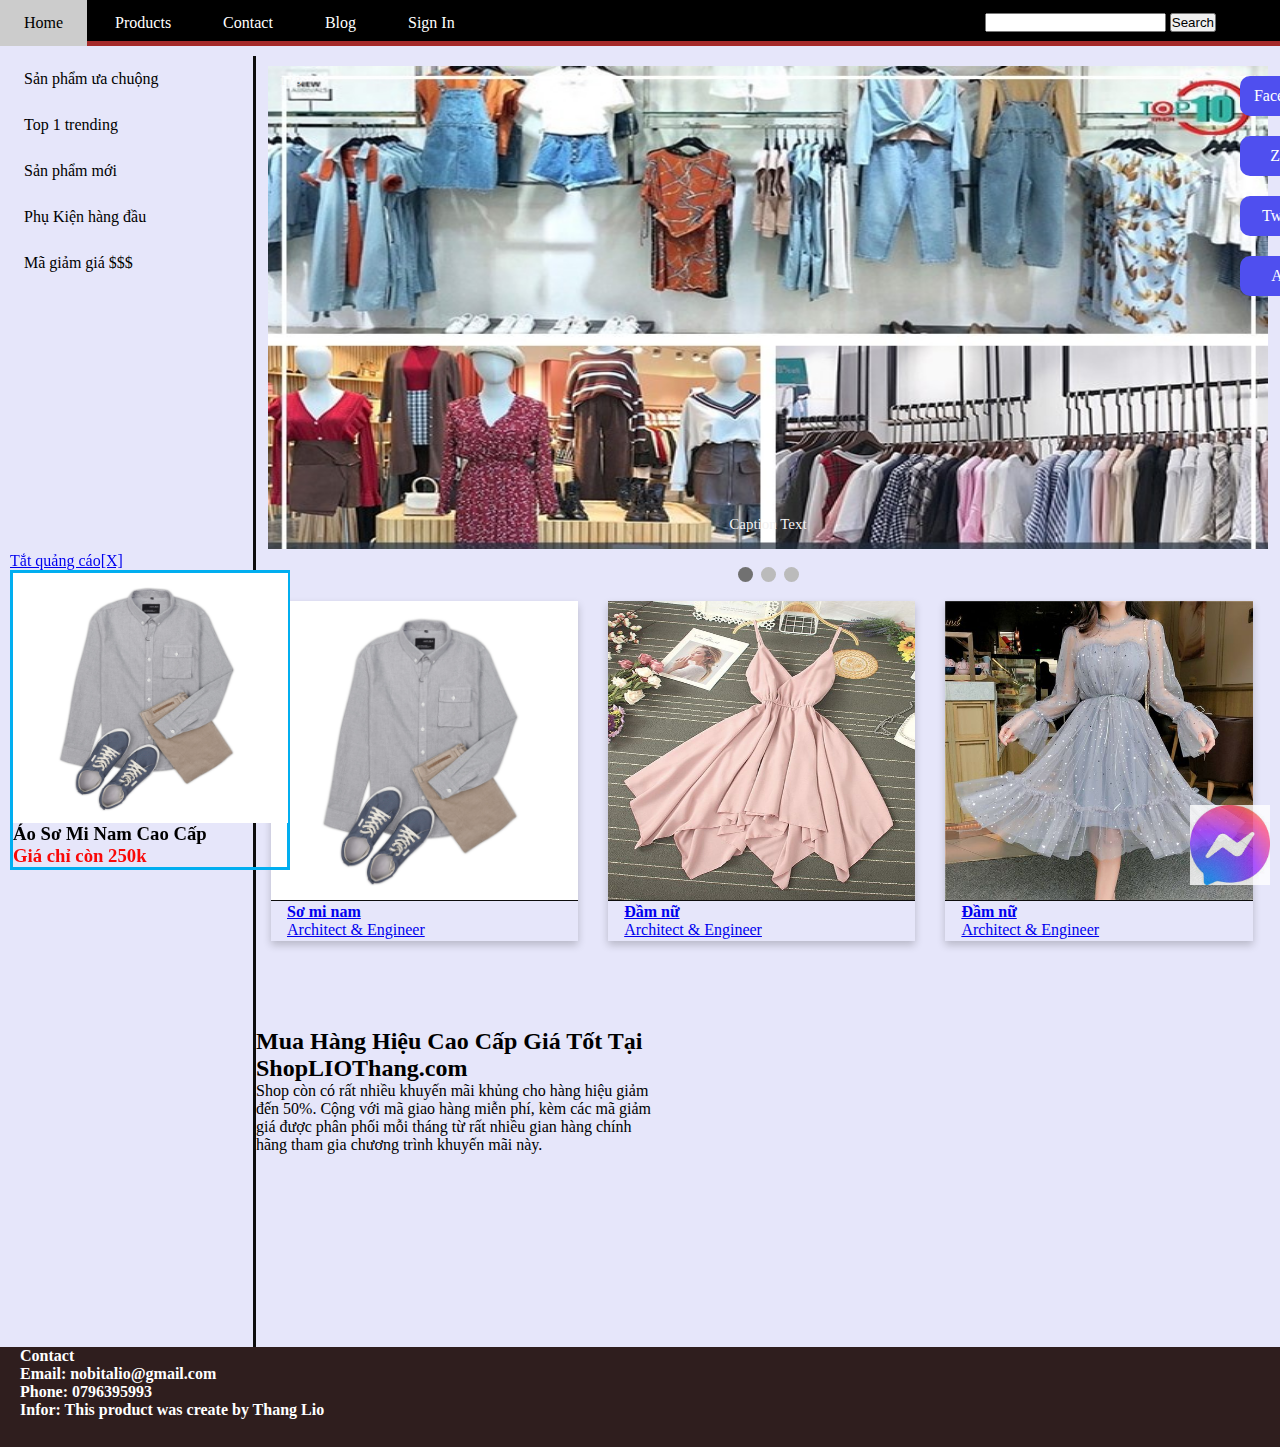
<file: index.html>
<!DOCTYPE html>
<html lang="en">
<head>
    <meta charset="UTF-8">
    <meta http-equiv="X-UA-Compatible" content="IE=edge">
    <meta name="viewport" content="width=device-width, initial-scale=1.0">
    <title>Shop của Thăng Lio</title>
    <link rel="stylesheet" href="./assets/css/styles.css">
</head>
<body onload="myF()">
    <div id="main">  
        <div id="header">
            <ul id="nav">               
                <li><a href="index.html">Home</a></li>
                <li>
                    <a href="#">Products</a>
                    <ul class="subnav">
                        <li><a href="">Quần</a></li>
                        <li><a href="">Áo</a></li>
                        <li><a href="">Phụ Kiện</a></li>
                    </ul>
                </li>
                <li><a href="">Contact</a></li>
                <li><a href="">Blog</a></li>
                <li><a href="">Sign In</a></li>
                <li>
                    <div class="search">
                        <input type="text">
                        <button type="submit">Search</button>
                    </div>
                </li>
            </ul>
            
        </div>
        
        <div id="slide_content">
            <div id="slider">
                <ul>
                    <li><a href="#">Sản phẩm ưa chuộng</a></li>
                    <li><a href="#">Top 1 trending</a></li>
                    <li><a href="#">Sản phẩm mới</a></li>
                    <li><a href="#">Phụ Kiện hàng đầu</a></li>
                    <li><a href="#">Mã giảm giá $$$</a></li>
                </ul>           
            </div>

            <div id="content">               
                <div class="slideshow-container">
                    <div class="mySlides fade">
                      <div class="numbertext">1 / 3</div>
                      <img src="assets/css/imgs/img11.jpg" style="width:100%; height: 483px">
                      <div class="text">Caption Text</div>
                    </div>
    
                    <div class="mySlides fade">
                      <div class="numbertext">2 / 3</div>
                      <img src="assets/css/imgs/img12.jpg" style="width:100%">
                      <div class="text">Caption Two</div>
                    </div>
    
                    <div class="mySlides fade">
                      <div class="numbertext">3 / 3</div>
                      <img src="assets/css/imgs/img13.jpg" style="width:100%; height: 483px">
                      <div class="text">Caption Three</div>
                    </div>
    
                </div>
                <br>
                <div style="text-align:center">
                    <span class="dot"></span> 
                    <span class="dot"></span> 
                    <span class="dot"></span> 
                </div>
                
                <div id="icon_slider">
                    <a href="" class="icon">Facebook</a>
                    <a href="" class="icon">Zalo</a>
                    <a href="" class="icon">Twitter</a>
                    <a href="" class="icon">Add</a>
                </div>
                <div class="product">
                    <div class="card">

                        <a href="sp1.html"><img src="assets/css/imgs/sp1.jpg" alt="áo" style="width:100%">
                        <div class="container">
                            <h4><b>Sơ mi nam</b></h4> 
                            <p>Architect & Engineer</p> 
                        </div>
                        </a>
                    </div>
                    <div class="card">
                        <a href="sp2.html">
                        <img src="assets/css/imgs/sp3.jpg" alt="áo" style="width:100%">
                        <div class="container">
                            <h4><b>Đầm nữ</b></h4> 
                            <p>Architect & Engineer</p> 
                        </div>
                        </a>
                    </div>
                    <div class="card">
                        <a href="sp2.html">
                        <img src="assets/css/imgs/sp4.jpg" alt="áo" style="width:100%">
                        <div class="container">
                            <h4><b>Đầm nữ</b></h4> 
                            <p>Architect & Engineer</p> 
                        </div>
                        </a>
                    </div>


                </div>
                <div class="support">
                    <button class="open-button" onclick ="openForm()">
                      <img src="assets/css/imgs/logohotro.jfif" style="width: 100%;" alt="Hỗ Trợ" >
                
                    </button>
                    <div class="chat-popup" id="myForm">
                      <form action="/action_page.php" class="form-container">
                        <h1>Hỗ trợ</h1>
                    
                        <label for="msg"><b></b></label>
                        <textarea placeholder="Câu hỏi của bạn" name="msg" required></textarea>
                    
                        <button type="submit" class="btn">Gửi</button>
                        <button type="button" class="btn cancel" onclick="closeForm()">Đóng</button>
                      </form>
                    </div>
                  </div>
                  <br>
                  <br>
                  <br>
                  <br>
                  <div class="thongtin" style="display:flex ;">
                    <div class="vanban" style="width:40% ;">
                    <h2>Mua Hàng Hiệu Cao Cấp Giá Tốt Tại ShopLIOThang.com</h2>
                    <p>Shop còn có rất nhiều khuyến mãi khủng cho hàng hiệu giảm đến 50%. 
                    Cộng với mã giao hàng miễn phí, kèm các mã giảm giá được phân phối mỗi
                    tháng từ rất nhiều gian hàng chính hãng tham gia chương trình khuyến mãi này.</p>
                    </div>
                    <div class="video" style="width: 60%;">
                        <iframe width="100%" height="315" src="https://www.youtube.com/embed/1ERpzc1L94c" title="YouTube video player" frameborder="0" allow="accelerometer; autoplay; clipboard-write; encrypted-media; gyroscope; picture-in-picture" allowfullscreen></iframe>
                    </div>
                  </div>
            </div>
            <div class="float-ck" style="right: 0px">
                <div id="hide_float_right">
                    <a href="javascript:hide_float_right()">Tắt quảng cáo[X]</a></div>
                    <div id="float_content_right">
                        <!-- Start quang cao-->
                        <img src="assets/css/imgs/sp1.jpg" style="width: 275px; height: 250px;">
                        <H3>Áo Sơ Mi Nam Cao Cấp</H3>
                        <h3 style="color: rgb(249, 8, 8);">Giá chỉ còn 250k</h3>
                        <!-- End quang cao -->
                    </div>
                </div>
                <!-- QUẢNG CÁO GIỮA -->
                
                <!-- KẾT THÚC QUẢNG CÁO GIỮA -->
        </div>




        <div id="footer">   
            <h4>Contact </h4>
            <h4>    Email: nobitalio@gmail.com</h4>
            <h4>    Phone: 0796395993</h4>
            <h4>Infor: This product was create by Thang Lio</h4>

        </div>
    </div>
  
    



    <script>
    let slideIndex = 0;
    showSlides();
    
    function showSlides() {
      let i;
      let slides = document.getElementsByClassName("mySlides");
      let dots = document.getElementsByClassName("dot");
      for (i = 0; i < slides.length; i++) {
        slides[i].style.display = "none";  
      }
      slideIndex++;
      if (slideIndex > slides.length) {slideIndex = 1}    
      for (i = 0; i < dots.length; i++) {
        dots[i].className = dots[i].className.replace(" active", "");
      }
      slides[slideIndex-1].style.display = "block";  
      dots[slideIndex-1].className += " active";
      setTimeout(showSlides, 2000); // Change image every 2 seconds
    }
    function openForm() {
            document.getElementById("myForm").style.display = "block";
    }

    function closeForm() {
        document.getElementById("myForm").style.display = "none";
    }

    function hide_float_right() {
    var content = document.getElementById('float_content_right');
    var hide = document.getElementById('hide_float_right');
    if (content.style.display == "none")
    {content.style.display = "block"; hide.innerHTML = '<a href="javascript:hide_float_right()"> Tắt quảng cáo [X]</a>'; }
        else { content.style.display = "none"; hide.innerHTML = '<a href="javascript:hide_float_right()">Sản Phẩm Khuyến Mại 75%</a>';
    }
    }
	function myF(){
      onl.style.display = "block";
      
    }
    function un(){
        onl.style.display = "none";
    }
    </script>
</body>
</html>
</file>
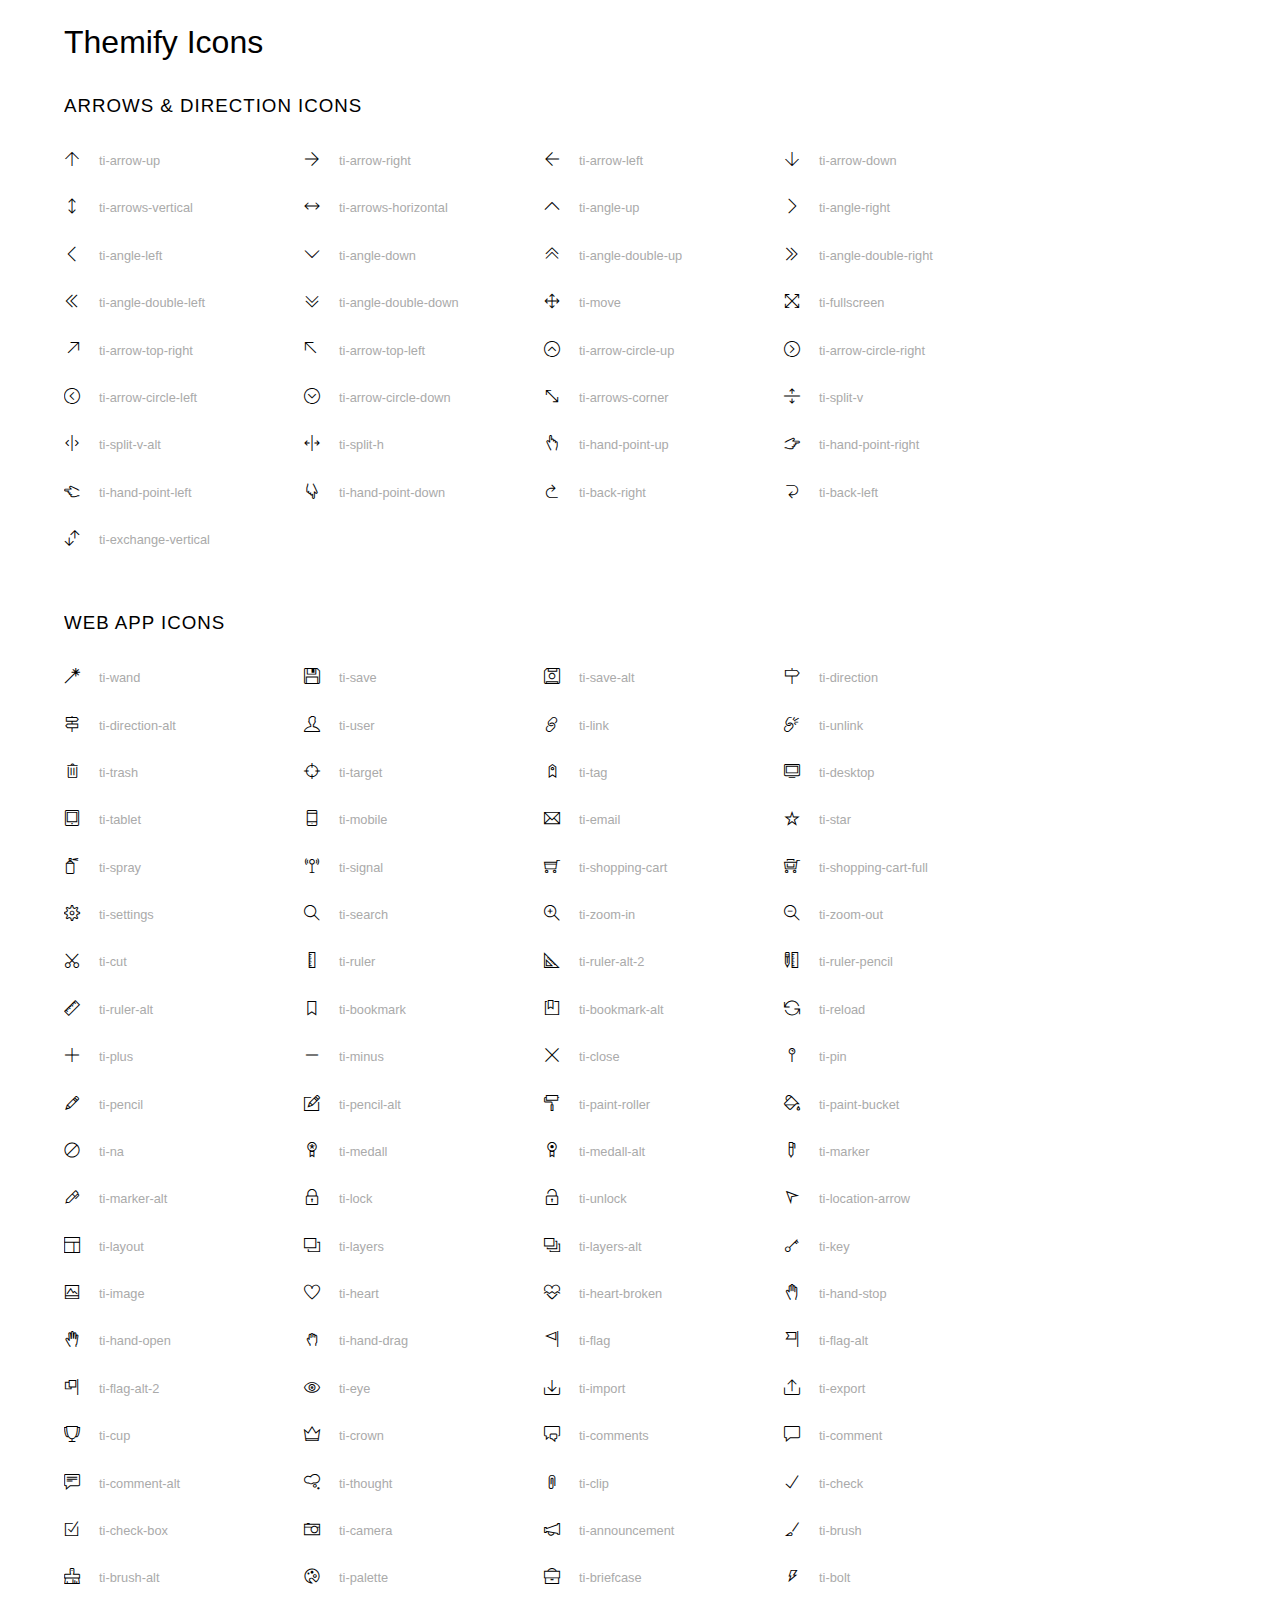
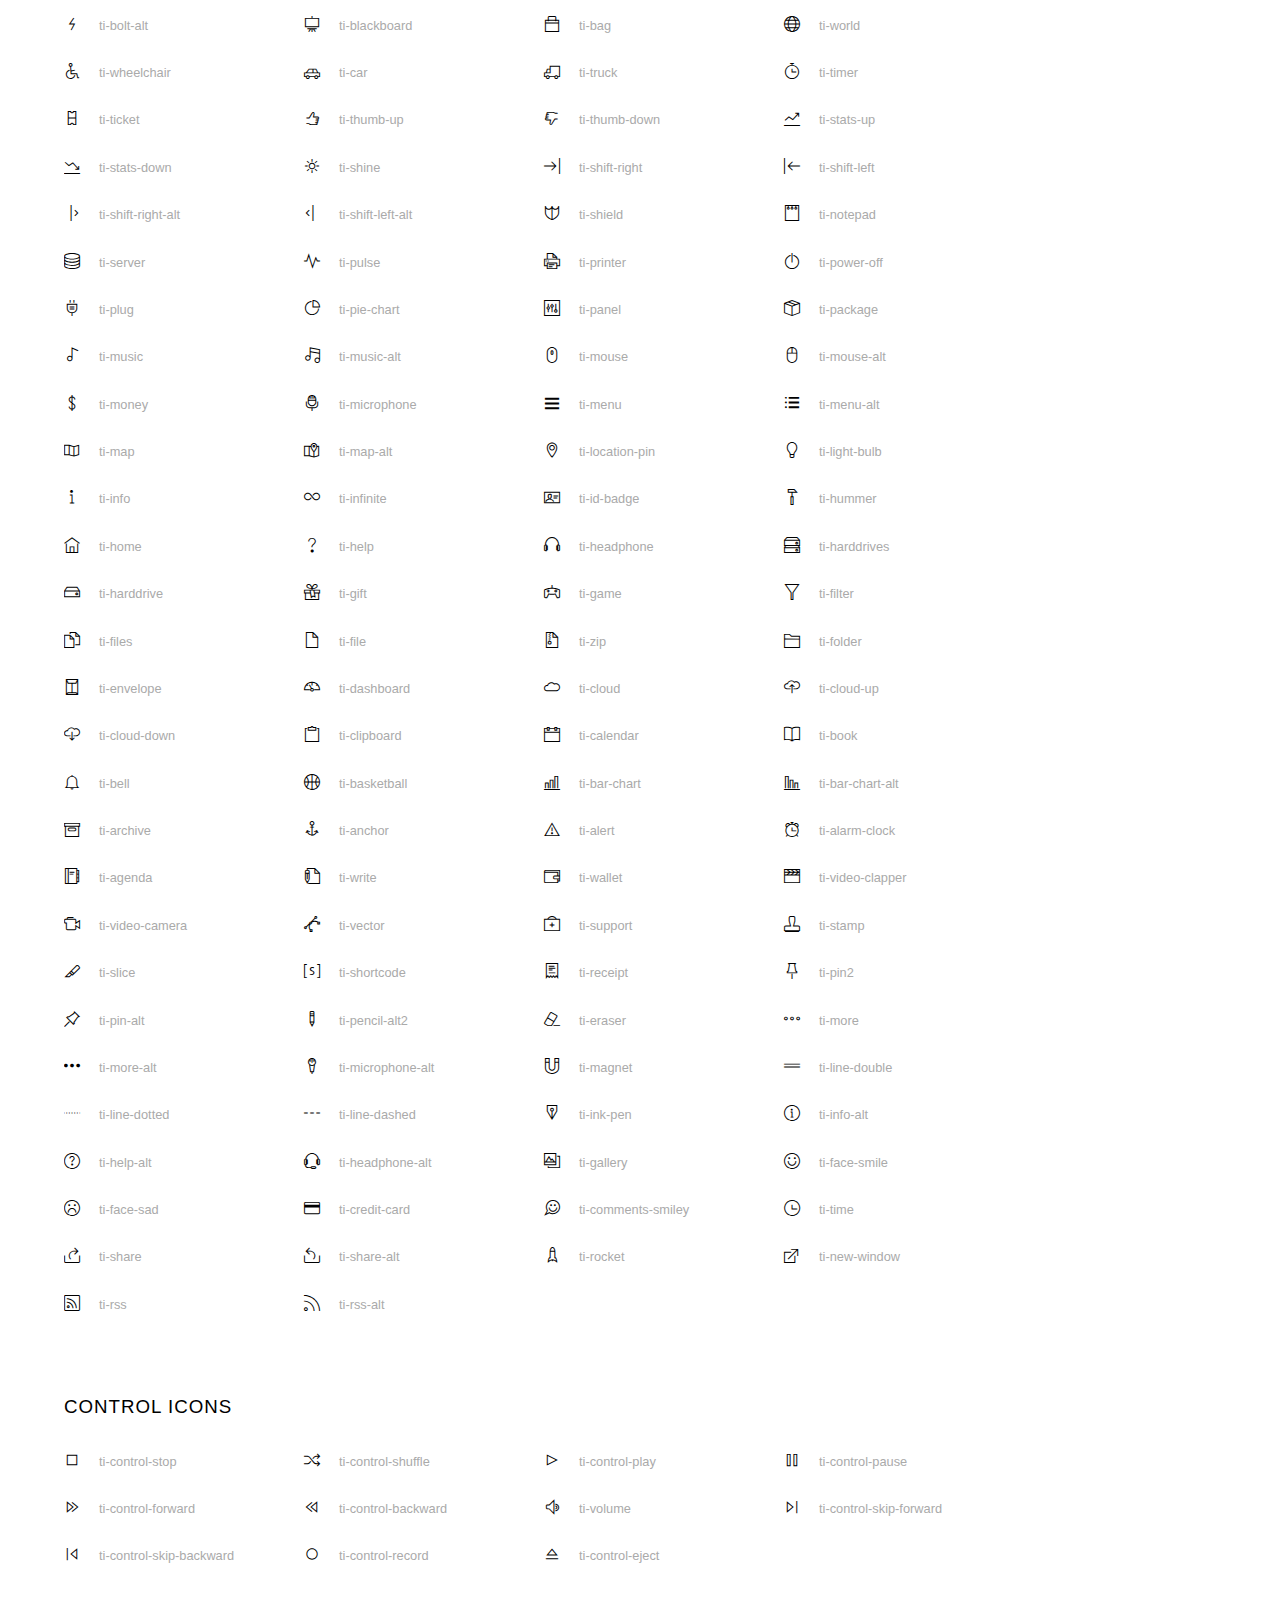
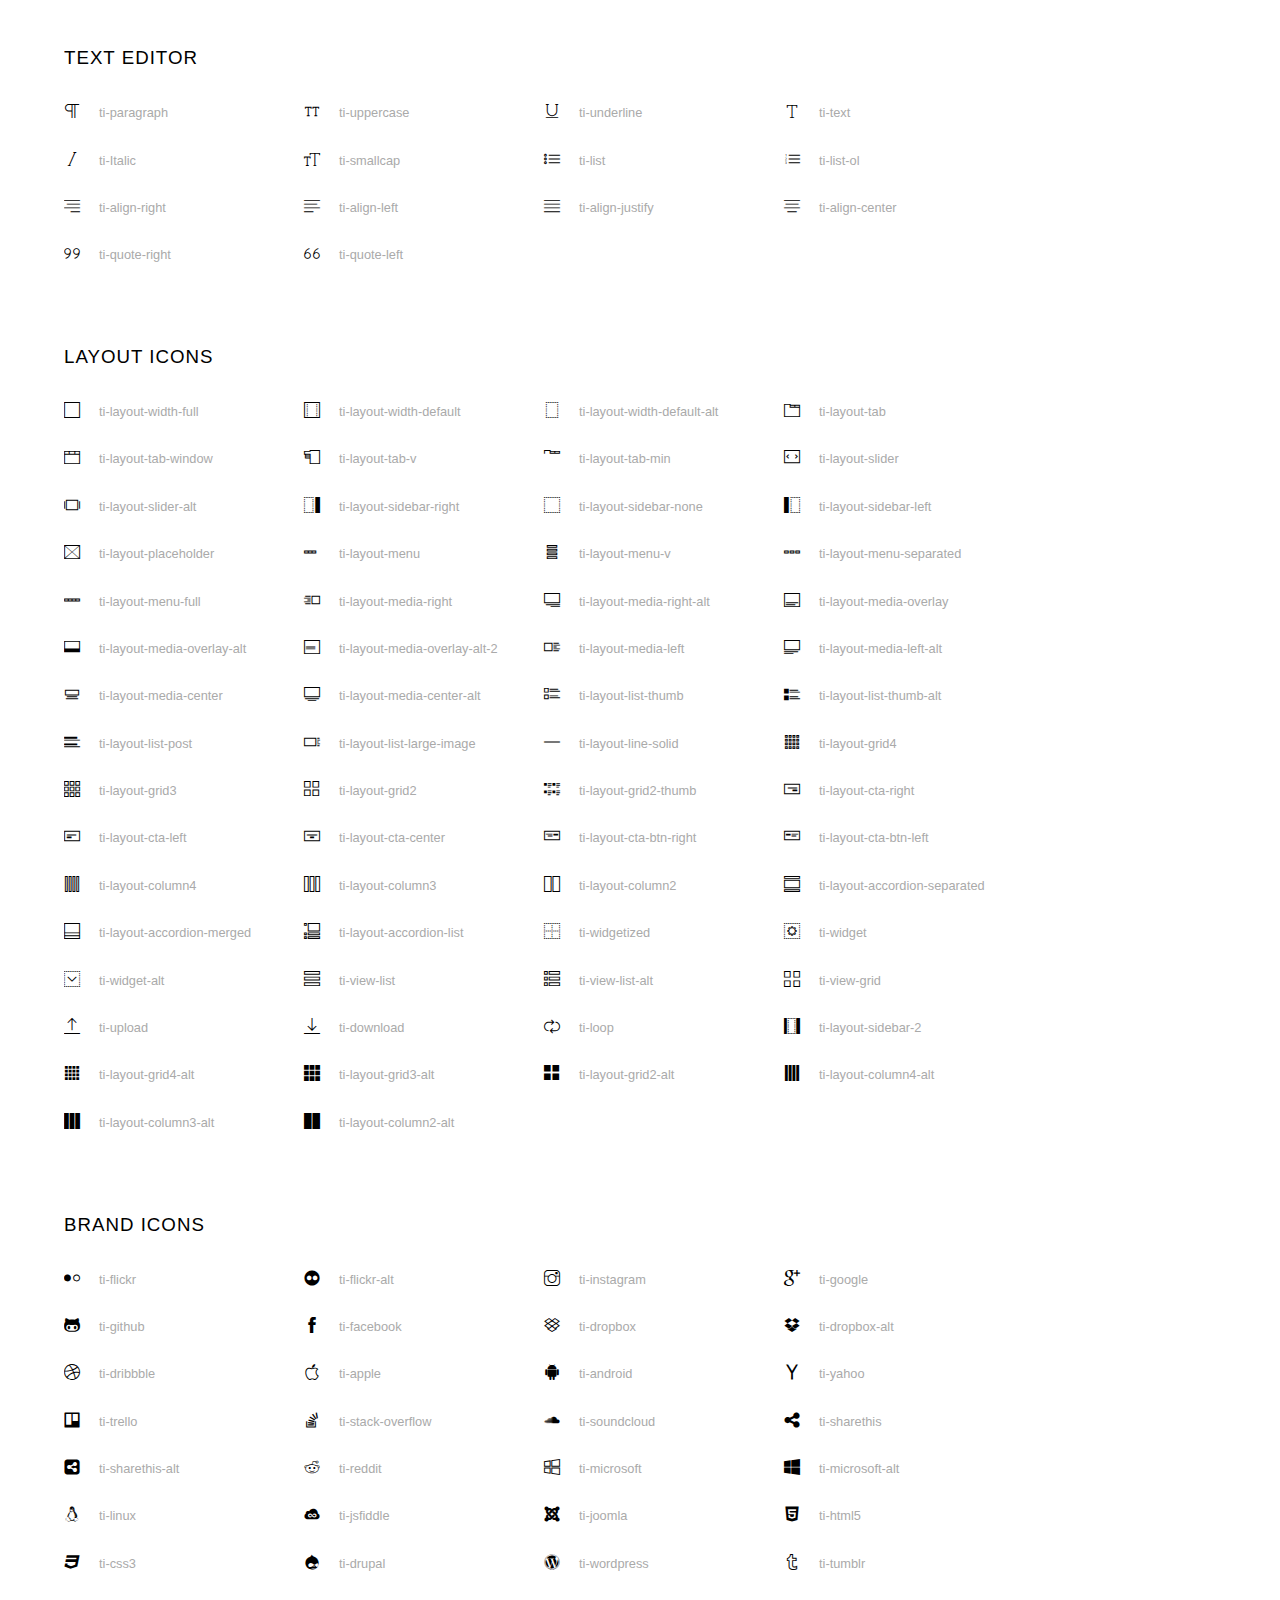
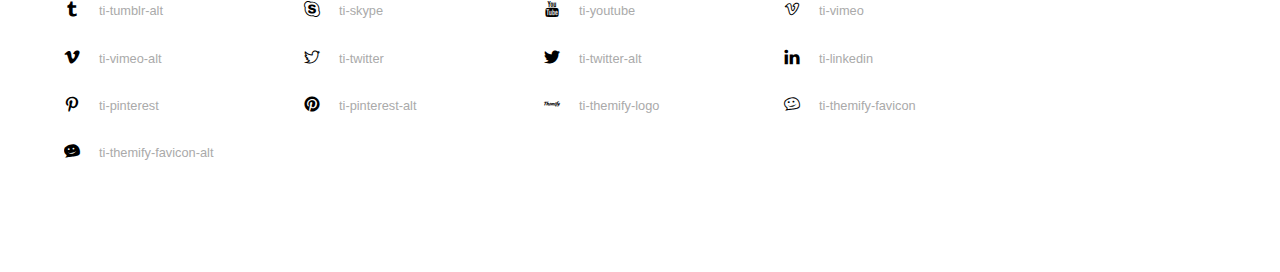
<file: assets/css/icons/themify-icons/index.html>
<!doctype html>
<html>
<head>
	<meta charset="utf-8">
	<title>Themify Icon Font</title>
	<meta name="viewport" content="width=device-width">
	<link rel="stylesheet" href="demo-files/demo.css">
	<link rel="stylesheet" href="themify-icons.css">
	<!--[if lt IE 8]><!-->
	<link rel="stylesheet" href="ie7/ie7.css">
	<!--<![endif]-->
</head>
<body>
	<h1>Themify Icons</h1>

	<div class="icon-section">

		<div class="icon-section">
			<h3>Arrows &amp; Direction Icons </h3>

			<div class="icon-container">
				<span class="ti-arrow-up"></span><span class="icon-name"> ti-arrow-up</span>
			</div>
			<div class="icon-container">
				<span class="ti-arrow-right"></span><span class="icon-name"> ti-arrow-right</span>
			</div>
			<div class="icon-container">
				<span class="ti-arrow-left"></span><span class="icon-name"> ti-arrow-left</span>
			</div>
			<div class="icon-container">
				<span class="ti-arrow-down"></span><span class="icon-name"> ti-arrow-down</span>
			</div>
			<div class="icon-container">
				<span class="ti-arrows-vertical"></span><span class="icon-name"> ti-arrows-vertical</span>
			</div>
			<div class="icon-container">
				<span class="ti-arrows-horizontal"></span><span class="icon-name"> ti-arrows-horizontal</span>
			</div>
			<div class="icon-container">
				<span class="ti-angle-up"></span><span class="icon-name"> ti-angle-up</span>
			</div>
			<div class="icon-container">
				<span class="ti-angle-right"></span><span class="icon-name"> ti-angle-right</span>
			</div>
			<div class="icon-container">
				<span class="ti-angle-left"></span><span class="icon-name"> ti-angle-left</span>
			</div>
			<div class="icon-container">
				<span class="ti-angle-down"></span><span class="icon-name"> ti-angle-down</span>
			</div>	
			<div class="icon-container">
				<span class="ti-angle-double-up"></span><span class="icon-name"> ti-angle-double-up</span>
			</div>
			<div class="icon-container">
				<span class="ti-angle-double-right"></span><span class="icon-name"> ti-angle-double-right</span>
			</div>
			<div class="icon-container">
				<span class="ti-angle-double-left"></span><span class="icon-name"> ti-angle-double-left</span>
			</div>
			<div class="icon-container">
				<span class="ti-angle-double-down"></span><span class="icon-name"> ti-angle-double-down</span>
			</div>					
			<div class="icon-container">
				<span class="ti-move"></span><span class="icon-name"> ti-move</span>
			</div>
			<div class="icon-container">
				<span class="ti-fullscreen"></span><span class="icon-name"> ti-fullscreen</span>
			</div>
			<div class="icon-container">
				<span class="ti-arrow-top-right"></span><span class="icon-name"> ti-arrow-top-right</span>
			</div>
			<div class="icon-container">
				<span class="ti-arrow-top-left"></span><span class="icon-name"> ti-arrow-top-left</span>
			</div>
			<div class="icon-container">
				<span class="ti-arrow-circle-up"></span><span class="icon-name"> ti-arrow-circle-up</span>
			</div>
			<div class="icon-container">
				<span class="ti-arrow-circle-right"></span><span class="icon-name"> ti-arrow-circle-right</span>
			</div>
			<div class="icon-container">
				<span class="ti-arrow-circle-left"></span><span class="icon-name"> ti-arrow-circle-left</span>
			</div>
			<div class="icon-container">
				<span class="ti-arrow-circle-down"></span><span class="icon-name"> ti-arrow-circle-down</span>
			</div>
			<div class="icon-container">
				<span class="ti-arrows-corner"></span><span class="icon-name"> ti-arrows-corner</span>
			</div>
			<div class="icon-container">
				<span class="ti-split-v"></span><span class="icon-name"> ti-split-v</span>
			</div>

			<div class="icon-container">
				<span class="ti-split-v-alt"></span><span class="icon-name"> ti-split-v-alt</span>
			</div>
			<div class="icon-container">
				<span class="ti-split-h"></span><span class="icon-name"> ti-split-h</span>
			</div>
			<div class="icon-container">
				<span class="ti-hand-point-up"></span><span class="icon-name"> ti-hand-point-up</span>
			</div>
			<div class="icon-container">
				<span class="ti-hand-point-right"></span><span class="icon-name"> ti-hand-point-right</span>
			</div>
			<div class="icon-container">
				<span class="ti-hand-point-left"></span><span class="icon-name"> ti-hand-point-left</span>
			</div>
			<div class="icon-container">
				<span class="ti-hand-point-down"></span><span class="icon-name"> ti-hand-point-down</span>
			</div>
			<div class="icon-container">
				<span class="ti-back-right"></span><span class="icon-name"> ti-back-right</span>
			</div>
			<div class="icon-container">
				<span class="ti-back-left"></span><span class="icon-name"> ti-back-left</span>
			</div>
			<div class="icon-container">
				<span class="ti-exchange-vertical"></span><span class="icon-name"> ti-exchange-vertical</span>
			</div>

		</div> <!-- Arrows Icons -->



		<h3>Web App Icons</h3>
		
		<div class="icon-section">

			<div class="icon-container">
				<span class="ti-wand"></span><span class="icon-name"> ti-wand</span>
			</div>
			<div class="icon-container">
				<span class="ti-save"></span><span class="icon-name"> ti-save</span>
			</div>
			<div class="icon-container">
				<span class="ti-save-alt"></span><span class="icon-name"> ti-save-alt</span>
			</div>

			<div class="icon-container">
				<span class="ti-direction"></span><span class="icon-name"> ti-direction</span>
			</div>
			<div class="icon-container">
				<span class="ti-direction-alt"></span><span class="icon-name"> ti-direction-alt</span>
			</div>
			<div class="icon-container">
				<span class="ti-user"></span><span class="icon-name"> ti-user</span>
			</div>
			<div class="icon-container">
				<span class="ti-link"></span><span class="icon-name"> ti-link</span>
			</div>
			<div class="icon-container">
				<span class="ti-unlink"></span><span class="icon-name"> ti-unlink</span>
			</div>
			<div class="icon-container">
				<span class="ti-trash"></span><span class="icon-name"> ti-trash</span>
			</div>
			<div class="icon-container">
				<span class="ti-target"></span><span class="icon-name"> ti-target</span>
			</div>
			<div class="icon-container">
				<span class="ti-tag"></span><span class="icon-name"> ti-tag</span>
			</div>
			<div class="icon-container">
				<span class="ti-desktop"></span><span class="icon-name"> ti-desktop</span>
			</div>
			<div class="icon-container">
				<span class="ti-tablet"></span><span class="icon-name"> ti-tablet</span>
			</div>
			<div class="icon-container">
				<span class="ti-mobile"></span><span class="icon-name"> ti-mobile</span>
			</div>
			<div class="icon-container">
				<span class="ti-email"></span><span class="icon-name"> ti-email</span>
			</div>	
			<div class="icon-container">
				<span class="ti-star"></span><span class="icon-name"> ti-star</span>
			</div>
			<div class="icon-container">
				<span class="ti-spray"></span><span class="icon-name"> ti-spray</span>
			</div>
			<div class="icon-container">
				<span class="ti-signal"></span><span class="icon-name"> ti-signal</span>
			</div>
			<div class="icon-container">
				<span class="ti-shopping-cart"></span><span class="icon-name"> ti-shopping-cart</span>
			</div>
			<div class="icon-container">
				<span class="ti-shopping-cart-full"></span><span class="icon-name"> ti-shopping-cart-full</span>
			</div>
			<div class="icon-container">
				<span class="ti-settings"></span><span class="icon-name"> ti-settings</span>
			</div>
			<div class="icon-container">
				<span class="ti-search"></span><span class="icon-name"> ti-search</span>
			</div>
			<div class="icon-container">
				<span class="ti-zoom-in"></span><span class="icon-name"> ti-zoom-in</span>
			</div>
			<div class="icon-container">
				<span class="ti-zoom-out"></span><span class="icon-name"> ti-zoom-out</span>
			</div>
			<div class="icon-container">
				<span class="ti-cut"></span><span class="icon-name"> ti-cut</span>
			</div>
			<div class="icon-container">
				<span class="ti-ruler"></span><span class="icon-name"> ti-ruler</span>
			</div>
			<div class="icon-container">
				<span class="ti-ruler-alt-2"></span><span class="icon-name"> ti-ruler-alt-2</span>
			</div>			
			<div class="icon-container">
				<span class="ti-ruler-pencil"></span><span class="icon-name"> ti-ruler-pencil</span>
			</div>
			<div class="icon-container">
				<span class="ti-ruler-alt"></span><span class="icon-name"> ti-ruler-alt</span>
			</div>
			<div class="icon-container">
				<span class="ti-bookmark"></span><span class="icon-name"> ti-bookmark</span>
			</div>
			<div class="icon-container">
				<span class="ti-bookmark-alt"></span><span class="icon-name"> ti-bookmark-alt</span>
			</div>
			<div class="icon-container">
				<span class="ti-reload"></span><span class="icon-name"> ti-reload</span>
			</div>
			<div class="icon-container">
				<span class="ti-plus"></span><span class="icon-name"> ti-plus</span>
			</div>
			<div class="icon-container">
				<span class="ti-minus"></span><span class="icon-name"> ti-minus</span>
			</div>
			<div class="icon-container">
				<span class="ti-close"></span><span class="icon-name"> ti-close</span>
			</div>			
			<div class="icon-container">
				<span class="ti-pin"></span><span class="icon-name"> ti-pin</span>
			</div>
			<div class="icon-container">
				<span class="ti-pencil"></span><span class="icon-name"> ti-pencil</span>
			</div>
					
		  	<div class="icon-container">
				<span class="ti-pencil-alt"></span><span class="icon-name"> ti-pencil-alt</span>
			</div>
			<div class="icon-container">
				<span class="ti-paint-roller"></span><span class="icon-name"> ti-paint-roller</span>
			</div>
			<div class="icon-container">
				<span class="ti-paint-bucket"></span><span class="icon-name"> ti-paint-bucket</span>
			</div>
			<div class="icon-container">
				<span class="ti-na"></span><span class="icon-name"> ti-na</span>
			</div>
			<div class="icon-container">
				<span class="ti-medall"></span><span class="icon-name"> ti-medall</span>
			</div>
			<div class="icon-container">
				<span class="ti-medall-alt"></span><span class="icon-name"> ti-medall-alt</span>
			</div>
			<div class="icon-container">
				<span class="ti-marker"></span><span class="icon-name"> ti-marker</span>
			</div>
			<div class="icon-container">
				<span class="ti-marker-alt"></span><span class="icon-name"> ti-marker-alt</span>
			</div>

			<div class="icon-container">
				<span class="ti-lock"></span><span class="icon-name"> ti-lock</span>
			</div>
			<div class="icon-container">
				<span class="ti-unlock"></span><span class="icon-name"> ti-unlock</span>
			</div>
			<div class="icon-container">
				<span class="ti-location-arrow"></span><span class="icon-name"> ti-location-arrow</span>
			</div>
			<div class="icon-container">
				<span class="ti-layout"></span><span class="icon-name"> ti-layout</span>
			</div>
			<div class="icon-container">
				<span class="ti-layers"></span><span class="icon-name"> ti-layers</span>
			</div>
			<div class="icon-container">
				<span class="ti-layers-alt"></span><span class="icon-name"> ti-layers-alt</span>
			</div>
			<div class="icon-container">
				<span class="ti-key"></span><span class="icon-name"> ti-key</span>
			</div>
			<div class="icon-container">
				<span class="ti-image"></span><span class="icon-name"> ti-image</span>
			</div>
			<div class="icon-container">
				<span class="ti-heart"></span><span class="icon-name"> ti-heart</span>
			</div>
			<div class="icon-container">
				<span class="ti-heart-broken"></span><span class="icon-name"> ti-heart-broken</span>
			</div>
			<div class="icon-container">
				<span class="ti-hand-stop"></span><span class="icon-name"> ti-hand-stop</span>
			</div>
			<div class="icon-container">
				<span class="ti-hand-open"></span><span class="icon-name"> ti-hand-open</span>
			</div>
			<div class="icon-container">
				<span class="ti-hand-drag"></span><span class="icon-name"> ti-hand-drag</span>
			</div>
			<div class="icon-container">
				<span class="ti-flag"></span><span class="icon-name"> ti-flag</span>
			</div>
			<div class="icon-container">
				<span class="ti-flag-alt"></span><span class="icon-name"> ti-flag-alt</span>
			</div>
			<div class="icon-container">
				<span class="ti-flag-alt-2"></span><span class="icon-name"> ti-flag-alt-2</span>
			</div>
			<div class="icon-container">
				<span class="ti-eye"></span><span class="icon-name"> ti-eye</span>
			</div>
			<div class="icon-container">
				<span class="ti-import"></span><span class="icon-name"> ti-import</span>
			</div>			
			<div class="icon-container">
				<span class="ti-export"></span><span class="icon-name"> ti-export</span>
			</div>
			<div class="icon-container">
				<span class="ti-cup"></span><span class="icon-name"> ti-cup</span>
			</div>
			<div class="icon-container">
				<span class="ti-crown"></span><span class="icon-name"> ti-crown</span>
			</div>
			<div class="icon-container">
				<span class="ti-comments"></span><span class="icon-name"> ti-comments</span>
			</div>
			<div class="icon-container">
				<span class="ti-comment"></span><span class="icon-name"> ti-comment</span>
			</div>
			<div class="icon-container">
				<span class="ti-comment-alt"></span><span class="icon-name"> ti-comment-alt</span>
			</div>
			<div class="icon-container">
				<span class="ti-thought"></span><span class="icon-name"> ti-thought</span>
			</div>			
			<div class="icon-container">
				<span class="ti-clip"></span><span class="icon-name"> ti-clip</span>
			</div>

			<div class="icon-container">
				<span class="ti-check"></span><span class="icon-name"> ti-check</span>
			</div>
			<div class="icon-container">
				<span class="ti-check-box"></span><span class="icon-name"> ti-check-box</span>
			</div>
			<div class="icon-container">
				<span class="ti-camera"></span><span class="icon-name"> ti-camera</span>
			</div>
			<div class="icon-container">
				<span class="ti-announcement"></span><span class="icon-name"> ti-announcement</span>
			</div>
			<div class="icon-container">
				<span class="ti-brush"></span><span class="icon-name"> ti-brush</span>
			</div>
			<div class="icon-container">
				<span class="ti-brush-alt"></span><span class="icon-name"> ti-brush-alt</span>
			</div>
			<div class="icon-container">
				<span class="ti-palette"></span><span class="icon-name"> ti-palette</span>
			</div>			
			<div class="icon-container">
				<span class="ti-briefcase"></span><span class="icon-name"> ti-briefcase</span>
			</div>
			<div class="icon-container">
				<span class="ti-bolt"></span><span class="icon-name"> ti-bolt</span>
			</div>
			<div class="icon-container">
				<span class="ti-bolt-alt"></span><span class="icon-name"> ti-bolt-alt</span>
			</div>
			<div class="icon-container">
				<span class="ti-blackboard"></span><span class="icon-name"> ti-blackboard</span>
			</div>
			<div class="icon-container">
				<span class="ti-bag"></span><span class="icon-name"> ti-bag</span>
			</div>
			<div class="icon-container">
				<span class="ti-world"></span><span class="icon-name"> ti-world</span>
			</div>
			<div class="icon-container">
				<span class="ti-wheelchair"></span><span class="icon-name"> ti-wheelchair</span>
			</div>
			<div class="icon-container">
				<span class="ti-car"></span><span class="icon-name"> ti-car</span>
			</div>
			<div class="icon-container">
				<span class="ti-truck"></span><span class="icon-name"> ti-truck</span>
			</div>
			<div class="icon-container">
				<span class="ti-timer"></span><span class="icon-name"> ti-timer</span>
			</div>
			<div class="icon-container">
				<span class="ti-ticket"></span><span class="icon-name"> ti-ticket</span>
			</div>
			<div class="icon-container">
				<span class="ti-thumb-up"></span><span class="icon-name"> ti-thumb-up</span>
			</div>
			<div class="icon-container">
				<span class="ti-thumb-down"></span><span class="icon-name"> ti-thumb-down</span>
			</div>

			<div class="icon-container">
				<span class="ti-stats-up"></span><span class="icon-name"> ti-stats-up</span>
			</div>
			<div class="icon-container">
				<span class="ti-stats-down"></span><span class="icon-name"> ti-stats-down</span>
			</div>
			<div class="icon-container">
				<span class="ti-shine"></span><span class="icon-name"> ti-shine</span>
			</div>
			<div class="icon-container">
				<span class="ti-shift-right"></span><span class="icon-name"> ti-shift-right</span>
			</div>
			<div class="icon-container">
				<span class="ti-shift-left"></span><span class="icon-name"> ti-shift-left</span>
			</div>

			<div class="icon-container">
				<span class="ti-shift-right-alt"></span><span class="icon-name"> ti-shift-right-alt</span>
			</div>
			<div class="icon-container">
				<span class="ti-shift-left-alt"></span><span class="icon-name"> ti-shift-left-alt</span>
			</div>
			<div class="icon-container">
				<span class="ti-shield"></span><span class="icon-name"> ti-shield</span>
			</div>
			<div class="icon-container">
				<span class="ti-notepad"></span><span class="icon-name"> ti-notepad</span>
			</div>
			<div class="icon-container">
				<span class="ti-server"></span><span class="icon-name"> ti-server</span>
			</div>

			<div class="icon-container">
				<span class="ti-pulse"></span><span class="icon-name"> ti-pulse</span>
			</div>
			<div class="icon-container">
				<span class="ti-printer"></span><span class="icon-name"> ti-printer</span>
			</div>
			<div class="icon-container">
				<span class="ti-power-off"></span><span class="icon-name"> ti-power-off</span>
			</div>
			<div class="icon-container">
				<span class="ti-plug"></span><span class="icon-name"> ti-plug</span>
			</div>
			<div class="icon-container">
				<span class="ti-pie-chart"></span><span class="icon-name"> ti-pie-chart</span>
			</div>

			<div class="icon-container">
				<span class="ti-panel"></span><span class="icon-name"> ti-panel</span>
			</div>
			<div class="icon-container">
				<span class="ti-package"></span><span class="icon-name"> ti-package</span>
			</div>
			<div class="icon-container">
				<span class="ti-music"></span><span class="icon-name"> ti-music</span>
			</div>
			<div class="icon-container">
				<span class="ti-music-alt"></span><span class="icon-name"> ti-music-alt</span>
			</div>
			<div class="icon-container">
				<span class="ti-mouse"></span><span class="icon-name"> ti-mouse</span>
			</div>
			<div class="icon-container">
				<span class="ti-mouse-alt"></span><span class="icon-name"> ti-mouse-alt</span>
			</div>
			<div class="icon-container">
				<span class="ti-money"></span><span class="icon-name"> ti-money</span>
			</div>
			<div class="icon-container">
				<span class="ti-microphone"></span><span class="icon-name"> ti-microphone</span>
			</div>
			<div class="icon-container">
				<span class="ti-menu"></span><span class="icon-name"> ti-menu</span>
			</div>
			<div class="icon-container">
				<span class="ti-menu-alt"></span><span class="icon-name"> ti-menu-alt</span>
			</div>
			<div class="icon-container">
				<span class="ti-map"></span><span class="icon-name"> ti-map</span>
			</div>
			<div class="icon-container">
				<span class="ti-map-alt"></span><span class="icon-name"> ti-map-alt</span>
			</div>

			<div class="icon-container">
				<span class="ti-location-pin"></span><span class="icon-name"> ti-location-pin</span>
			</div>

			<div class="icon-container">
				<span class="ti-light-bulb"></span><span class="icon-name"> ti-light-bulb</span>
			</div>
			<div class="icon-container">
				<span class="ti-info"></span><span class="icon-name"> ti-info</span>
			</div>
			<div class="icon-container">
				<span class="ti-infinite"></span><span class="icon-name"> ti-infinite</span>
			</div>
			<div class="icon-container">
				<span class="ti-id-badge"></span><span class="icon-name"> ti-id-badge</span>
			</div>
			<div class="icon-container">
				<span class="ti-hummer"></span><span class="icon-name"> ti-hummer</span>
			</div>
			<div class="icon-container">
				<span class="ti-home"></span><span class="icon-name"> ti-home</span>
			</div>
			<div class="icon-container">
				<span class="ti-help"></span><span class="icon-name"> ti-help</span>
			</div>
			<div class="icon-container">
				<span class="ti-headphone"></span><span class="icon-name"> ti-headphone</span>
			</div>
			<div class="icon-container">
				<span class="ti-harddrives"></span><span class="icon-name"> ti-harddrives</span>
			</div>
			<div class="icon-container">
				<span class="ti-harddrive"></span><span class="icon-name"> ti-harddrive</span>
			</div>
			<div class="icon-container">
				<span class="ti-gift"></span><span class="icon-name"> ti-gift</span>
			</div>
			<div class="icon-container">
				<span class="ti-game"></span><span class="icon-name"> ti-game</span>
			</div>
			<div class="icon-container">
				<span class="ti-filter"></span><span class="icon-name"> ti-filter</span>
			</div>
			<div class="icon-container">
				<span class="ti-files"></span><span class="icon-name"> ti-files</span>
			</div>
			<div class="icon-container">
				<span class="ti-file"></span><span class="icon-name"> ti-file</span>
			</div>
			<div class="icon-container">
				<span class="ti-zip"></span><span class="icon-name"> ti-zip</span>
			</div>
			<div class="icon-container">
				<span class="ti-folder"></span><span class="icon-name"> ti-folder</span>
			</div>			
			<div class="icon-container">
				<span class="ti-envelope"></span><span class="icon-name"> ti-envelope</span>
			</div>


			<div class="icon-container">
				<span class="ti-dashboard"></span><span class="icon-name"> ti-dashboard</span>
			</div>
			<div class="icon-container">
				<span class="ti-cloud"></span><span class="icon-name"> ti-cloud</span>
			</div>
			<div class="icon-container">
				<span class="ti-cloud-up"></span><span class="icon-name"> ti-cloud-up</span>
			</div>
			<div class="icon-container">
				<span class="ti-cloud-down"></span><span class="icon-name"> ti-cloud-down</span>
			</div>
			<div class="icon-container">
				<span class="ti-clipboard"></span><span class="icon-name"> ti-clipboard</span>
			</div>
			<div class="icon-container">
				<span class="ti-calendar"></span><span class="icon-name"> ti-calendar</span>
			</div>
			<div class="icon-container">
				<span class="ti-book"></span><span class="icon-name"> ti-book</span>
			</div>
			<div class="icon-container">
				<span class="ti-bell"></span><span class="icon-name"> ti-bell</span>
			</div>
			<div class="icon-container">
				<span class="ti-basketball"></span><span class="icon-name"> ti-basketball</span>
			</div>
			<div class="icon-container">
				<span class="ti-bar-chart"></span><span class="icon-name"> ti-bar-chart</span>
			</div>
			<div class="icon-container">
				<span class="ti-bar-chart-alt"></span><span class="icon-name"> ti-bar-chart-alt</span>
			</div>


			<div class="icon-container">
				<span class="ti-archive"></span><span class="icon-name"> ti-archive</span>
			</div>
			<div class="icon-container">
				<span class="ti-anchor"></span><span class="icon-name"> ti-anchor</span>
			</div>

			<div class="icon-container">
				<span class="ti-alert"></span><span class="icon-name"> ti-alert</span>
			</div>
			<div class="icon-container">
				<span class="ti-alarm-clock"></span><span class="icon-name"> ti-alarm-clock</span>
			</div>
			<div class="icon-container">
				<span class="ti-agenda"></span><span class="icon-name"> ti-agenda</span>
			</div>
			<div class="icon-container">
				<span class="ti-write"></span><span class="icon-name"> ti-write</span>
			</div>

			<div class="icon-container">
				<span class="ti-wallet"></span><span class="icon-name"> ti-wallet</span>
			</div>
			<div class="icon-container">
				<span class="ti-video-clapper"></span><span class="icon-name"> ti-video-clapper</span>
			</div>
			<div class="icon-container">
				<span class="ti-video-camera"></span><span class="icon-name"> ti-video-camera</span>
			</div>
			<div class="icon-container">
				<span class="ti-vector"></span><span class="icon-name"> ti-vector</span>
			</div>

			<div class="icon-container">
				<span class="ti-support"></span><span class="icon-name"> ti-support</span>
			</div>
			<div class="icon-container">
				<span class="ti-stamp"></span><span class="icon-name"> ti-stamp</span>
			</div>
			<div class="icon-container">
				<span class="ti-slice"></span><span class="icon-name"> ti-slice</span>
			</div>
			<div class="icon-container">
				<span class="ti-shortcode"></span><span class="icon-name"> ti-shortcode</span>
			</div>
			<div class="icon-container">
				<span class="ti-receipt"></span><span class="icon-name"> ti-receipt</span>
			</div>
			<div class="icon-container">
				<span class="ti-pin2"></span><span class="icon-name"> ti-pin2</span>
			</div>
			<div class="icon-container">
				<span class="ti-pin-alt"></span><span class="icon-name"> ti-pin-alt</span>
			</div>
			<div class="icon-container">
				<span class="ti-pencil-alt2"></span><span class="icon-name"> ti-pencil-alt2</span>
			</div>
			<div class="icon-container">
				<span class="ti-eraser"></span><span class="icon-name"> ti-eraser</span>
			</div>			
			<div class="icon-container">
				<span class="ti-more"></span><span class="icon-name"> ti-more</span>
			</div>
			<div class="icon-container">
				<span class="ti-more-alt"></span><span class="icon-name"> ti-more-alt</span>
			</div>
			<div class="icon-container">
				<span class="ti-microphone-alt"></span><span class="icon-name"> ti-microphone-alt</span>
			</div>
			<div class="icon-container">
				<span class="ti-magnet"></span><span class="icon-name"> ti-magnet</span>
			</div>
			<div class="icon-container">
				<span class="ti-line-double"></span><span class="icon-name"> ti-line-double</span>
			</div>
			<div class="icon-container">
				<span class="ti-line-dotted"></span><span class="icon-name"> ti-line-dotted</span>
			</div>
			<div class="icon-container">
				<span class="ti-line-dashed"></span><span class="icon-name"> ti-line-dashed</span>
			</div>

			<div class="icon-container">
				<span class="ti-ink-pen"></span><span class="icon-name"> ti-ink-pen</span>
			</div>
			<div class="icon-container">
				<span class="ti-info-alt"></span><span class="icon-name"> ti-info-alt</span>
			</div>
			<div class="icon-container">
				<span class="ti-help-alt"></span><span class="icon-name"> ti-help-alt</span>
			</div>
			<div class="icon-container">
				<span class="ti-headphone-alt"></span><span class="icon-name"> ti-headphone-alt</span>
			</div>

			<div class="icon-container">
				<span class="ti-gallery"></span><span class="icon-name"> ti-gallery</span>
			</div>
			<div class="icon-container">
				<span class="ti-face-smile"></span><span class="icon-name"> ti-face-smile</span>
			</div>
			<div class="icon-container">
				<span class="ti-face-sad"></span><span class="icon-name"> ti-face-sad</span>
			</div>
			<div class="icon-container">
				<span class="ti-credit-card"></span><span class="icon-name"> ti-credit-card</span>
			</div>
			<div class="icon-container">
				<span class="ti-comments-smiley"></span><span class="icon-name"> ti-comments-smiley</span>
			</div>
			<div class="icon-container">
				<span class="ti-time"></span><span class="icon-name"> ti-time</span>
			</div>
			<div class="icon-container">
				<span class="ti-share"></span><span class="icon-name"> ti-share</span>
			</div>
			<div class="icon-container">
				<span class="ti-share-alt"></span><span class="icon-name"> ti-share-alt</span>
			</div>
			<div class="icon-container">
				<span class="ti-rocket"></span><span class="icon-name"> ti-rocket</span>
			</div>

			<div class="icon-container">
				<span class="ti-new-window"></span><span class="icon-name"> ti-new-window</span>
			</div>

			<div class="icon-container">
				<span class="ti-rss"></span><span class="icon-name"> ti-rss</span>
			</div>

			<div class="icon-container">
				<span class="ti-rss-alt"></span><span class="icon-name"> ti-rss-alt</span>
			</div>
			
		</div><!-- Web App Icons -->


		<div class="icon-section">
			<h3>Control Icons</h3>
			<div class="icon-container">
				<span class="ti-control-stop"></span><span class="icon-name"> ti-control-stop</span>
			</div>
			<div class="icon-container">
				<span class="ti-control-shuffle"></span><span class="icon-name"> ti-control-shuffle</span>
			</div>
			<div class="icon-container">
				<span class="ti-control-play"></span><span class="icon-name"> ti-control-play</span>
			</div>
			<div class="icon-container">
				<span class="ti-control-pause"></span><span class="icon-name"> ti-control-pause</span>
			</div>
			<div class="icon-container">
				<span class="ti-control-forward"></span><span class="icon-name"> ti-control-forward</span>
			</div>
			<div class="icon-container">
				<span class="ti-control-backward"></span><span class="icon-name"> ti-control-backward</span>
			</div>	
			<div class="icon-container">
				<span class="ti-volume"></span><span class="icon-name"> ti-volume</span>
			</div>
			<div class="icon-container">
				<span class="ti-control-skip-forward"></span><span class="icon-name"> ti-control-skip-forward</span>
			</div>
			<div class="icon-container">
				<span class="ti-control-skip-backward"></span><span class="icon-name"> ti-control-skip-backward</span>
			</div>
			<div class="icon-container">
				<span class="ti-control-record"></span><span class="icon-name"> ti-control-record</span>
			</div>
			<div class="icon-container">
				<span class="ti-control-eject"></span><span class="icon-name"> ti-control-eject</span>
			</div>			
		</div> <!-- Control Icons -->


		<div class="icon-section">
			<h3>Text Editor</h3>

			<div class="icon-container">
				<span class="ti-paragraph"></span><span class="icon-name"> ti-paragraph</span>
			</div>
			<div class="icon-container">
				<span class="ti-uppercase"></span><span class="icon-name"> ti-uppercase</span>
			</div>

			<div class="icon-container">
				<span class="ti-underline"></span><span class="icon-name"> ti-underline</span>
			</div>
			<div class="icon-container">
				<span class="ti-text"></span><span class="icon-name"> ti-text</span>
			</div>
			<div class="icon-container">
				<span class="ti-Italic"></span><span class="icon-name"> ti-Italic</span>
			</div>
			<div class="icon-container">
				<span class="ti-smallcap"></span><span class="icon-name"> ti-smallcap</span>
			</div>
			<div class="icon-container">
				<span class="ti-list"></span><span class="icon-name"> ti-list</span>
			</div>
			<div class="icon-container">
				<span class="ti-list-ol"></span><span class="icon-name"> ti-list-ol</span>
			</div>
			<div class="icon-container">
				<span class="ti-align-right"></span><span class="icon-name"> ti-align-right</span>
			</div>
			<div class="icon-container">
				<span class="ti-align-left"></span><span class="icon-name"> ti-align-left</span>
			</div>
			<div class="icon-container">
				<span class="ti-align-justify"></span><span class="icon-name"> ti-align-justify</span>
			</div>
			<div class="icon-container">
				<span class="ti-align-center"></span><span class="icon-name"> ti-align-center</span>
			</div>
			<div class="icon-container">
				<span class="ti-quote-right"></span><span class="icon-name"> ti-quote-right</span>
			</div>
			<div class="icon-container">
				<span class="ti-quote-left"></span><span class="icon-name"> ti-quote-left</span>
			</div>

		</div> <!-- Text Editor -->



		<div class="icon-section">
			<h3>Layout Icons</h3>
			<div class="icon-container">
				<span class="ti-layout-width-full"></span><span class="icon-name"> ti-layout-width-full</span>
			</div>
			<div class="icon-container">
				<span class="ti-layout-width-default"></span><span class="icon-name"> ti-layout-width-default</span>
			</div>
			<div class="icon-container">
				<span class="ti-layout-width-default-alt"></span><span class="icon-name"> ti-layout-width-default-alt</span>
			</div>
			<div class="icon-container">
				<span class="ti-layout-tab"></span><span class="icon-name"> ti-layout-tab</span>
			</div>
			<div class="icon-container">
				<span class="ti-layout-tab-window"></span><span class="icon-name"> ti-layout-tab-window</span>
			</div>
			<div class="icon-container">
				<span class="ti-layout-tab-v"></span><span class="icon-name"> ti-layout-tab-v</span>
			</div>
			<div class="icon-container">
				<span class="ti-layout-tab-min"></span><span class="icon-name"> ti-layout-tab-min</span>
			</div>
			<div class="icon-container">
				<span class="ti-layout-slider"></span><span class="icon-name"> ti-layout-slider</span>
			</div>
			<div class="icon-container">
				<span class="ti-layout-slider-alt"></span><span class="icon-name"> ti-layout-slider-alt</span>
			</div>
			<div class="icon-container">
				<span class="ti-layout-sidebar-right"></span><span class="icon-name"> ti-layout-sidebar-right</span>
			</div>
			<div class="icon-container">
				<span class="ti-layout-sidebar-none"></span><span class="icon-name"> ti-layout-sidebar-none</span>
			</div>
			<div class="icon-container">
				<span class="ti-layout-sidebar-left"></span><span class="icon-name"> ti-layout-sidebar-left</span>
			</div>
			<div class="icon-container">
				<span class="ti-layout-placeholder"></span><span class="icon-name"> ti-layout-placeholder</span>
			</div>
			<div class="icon-container">
				<span class="ti-layout-menu"></span><span class="icon-name"> ti-layout-menu</span>
			</div>
			<div class="icon-container">
				<span class="ti-layout-menu-v"></span><span class="icon-name"> ti-layout-menu-v</span>
			</div>
			<div class="icon-container">
				<span class="ti-layout-menu-separated"></span><span class="icon-name"> ti-layout-menu-separated</span>
			</div>
			<div class="icon-container">
				<span class="ti-layout-menu-full"></span><span class="icon-name"> ti-layout-menu-full</span>
			</div>
			<div class="icon-container">
				<span class="ti-layout-media-right"></span><span class="icon-name"> ti-layout-media-right</span>
			</div>
			<div class="icon-container">
				<span class="ti-layout-media-right-alt"></span><span class="icon-name"> ti-layout-media-right-alt</span>
			</div>
			<div class="icon-container">
				<span class="ti-layout-media-overlay"></span><span class="icon-name"> ti-layout-media-overlay</span>
			</div>
			<div class="icon-container">
				<span class="ti-layout-media-overlay-alt"></span><span class="icon-name"> ti-layout-media-overlay-alt</span>
			</div>
			<div class="icon-container">
				<span class="ti-layout-media-overlay-alt-2"></span><span class="icon-name"> ti-layout-media-overlay-alt-2</span>
			</div>
			<div class="icon-container">
				<span class="ti-layout-media-left"></span><span class="icon-name"> ti-layout-media-left</span>
			</div>
			<div class="icon-container">
				<span class="ti-layout-media-left-alt"></span><span class="icon-name"> ti-layout-media-left-alt</span>
			</div>
			<div class="icon-container">
				<span class="ti-layout-media-center"></span><span class="icon-name"> ti-layout-media-center</span>
			</div>
			<div class="icon-container">
				<span class="ti-layout-media-center-alt"></span><span class="icon-name"> ti-layout-media-center-alt</span>
			</div>
			<div class="icon-container">
				<span class="ti-layout-list-thumb"></span><span class="icon-name"> ti-layout-list-thumb</span>
			</div>
			<div class="icon-container">
				<span class="ti-layout-list-thumb-alt"></span><span class="icon-name"> ti-layout-list-thumb-alt</span>
			</div>
			<div class="icon-container">
				<span class="ti-layout-list-post"></span><span class="icon-name"> ti-layout-list-post</span>
			</div>
			<div class="icon-container">
				<span class="ti-layout-list-large-image"></span><span class="icon-name"> ti-layout-list-large-image</span>
			</div>
			<div class="icon-container">
				<span class="ti-layout-line-solid"></span><span class="icon-name"> ti-layout-line-solid</span>
			</div>
			<div class="icon-container">
				<span class="ti-layout-grid4"></span><span class="icon-name"> ti-layout-grid4</span>
			</div>
			<div class="icon-container">
				<span class="ti-layout-grid3"></span><span class="icon-name"> ti-layout-grid3</span>
			</div>
			<div class="icon-container">
				<span class="ti-layout-grid2"></span><span class="icon-name"> ti-layout-grid2</span>
			</div>
			<div class="icon-container">
				<span class="ti-layout-grid2-thumb"></span><span class="icon-name"> ti-layout-grid2-thumb</span>
			</div>
			<div class="icon-container">
				<span class="ti-layout-cta-right"></span><span class="icon-name"> ti-layout-cta-right</span>
			</div>
			<div class="icon-container">
				<span class="ti-layout-cta-left"></span><span class="icon-name"> ti-layout-cta-left</span>
			</div>
			<div class="icon-container">
				<span class="ti-layout-cta-center"></span><span class="icon-name"> ti-layout-cta-center</span>
			</div>
			<div class="icon-container">
				<span class="ti-layout-cta-btn-right"></span><span class="icon-name"> ti-layout-cta-btn-right</span>
			</div>
			<div class="icon-container">
				<span class="ti-layout-cta-btn-left"></span><span class="icon-name"> ti-layout-cta-btn-left</span>
			</div>
			<div class="icon-container">
				<span class="ti-layout-column4"></span><span class="icon-name"> ti-layout-column4</span>
			</div>
			<div class="icon-container">
				<span class="ti-layout-column3"></span><span class="icon-name"> ti-layout-column3</span>
			</div>
			<div class="icon-container">
				<span class="ti-layout-column2"></span><span class="icon-name"> ti-layout-column2</span>
			</div>
			<div class="icon-container">
				<span class="ti-layout-accordion-separated"></span><span class="icon-name"> ti-layout-accordion-separated</span>
			</div>
			<div class="icon-container">
				<span class="ti-layout-accordion-merged"></span><span class="icon-name"> ti-layout-accordion-merged</span>
			</div>
			<div class="icon-container">
				<span class="ti-layout-accordion-list"></span><span class="icon-name"> ti-layout-accordion-list</span>
			</div>
			<div class="icon-container">
				<span class="ti-widgetized"></span><span class="icon-name"> ti-widgetized</span>
			</div>
			<div class="icon-container">
				<span class="ti-widget"></span><span class="icon-name"> ti-widget</span>
			</div>
			<div class="icon-container">
				<span class="ti-widget-alt"></span><span class="icon-name"> ti-widget-alt</span>
			</div>
			<div class="icon-container">
				<span class="ti-view-list"></span><span class="icon-name"> ti-view-list</span>
			</div>
			<div class="icon-container">
				<span class="ti-view-list-alt"></span><span class="icon-name"> ti-view-list-alt</span>
			</div>
			<div class="icon-container">
				<span class="ti-view-grid"></span><span class="icon-name"> ti-view-grid</span>
			</div>
			<div class="icon-container">
				<span class="ti-upload"></span><span class="icon-name"> ti-upload</span>
			</div>
			<div class="icon-container">
				<span class="ti-download"></span><span class="icon-name"> ti-download</span>
			</div>	
			<div class="icon-container">
				<span class="ti-loop"></span><span class="icon-name"> ti-loop</span>
			</div>
			<div class="icon-container">
				<span class="ti-layout-sidebar-2"></span><span class="icon-name"> ti-layout-sidebar-2</span>
			</div>
			<div class="icon-container">
				<span class="ti-layout-grid4-alt"></span><span class="icon-name"> ti-layout-grid4-alt</span>
			</div>
			<div class="icon-container">
				<span class="ti-layout-grid3-alt"></span><span class="icon-name"> ti-layout-grid3-alt</span>
			</div>
			<div class="icon-container">
				<span class="ti-layout-grid2-alt"></span><span class="icon-name"> ti-layout-grid2-alt</span>
			</div>
			<div class="icon-container">
				<span class="ti-layout-column4-alt"></span><span class="icon-name"> ti-layout-column4-alt</span>
			</div>
			<div class="icon-container">
				<span class="ti-layout-column3-alt"></span><span class="icon-name"> ti-layout-column3-alt</span>
			</div>
			<div class="icon-container">
				<span class="ti-layout-column2-alt"></span><span class="icon-name"> ti-layout-column2-alt</span>
			</div>		


		</div> <!-- Layout Icons -->


		<div class="icon-section">
			<h3>Brand Icons</h3>

			<div class="icon-container">
				<span class="ti-flickr"></span><span class="icon-name"> ti-flickr</span>
			</div>
			<div class="icon-container">
				<span class="ti-flickr-alt"></span><span class="icon-name"> ti-flickr-alt</span>
			</div>			
			<div class="icon-container">
				<span class="ti-instagram"></span><span class="icon-name"> ti-instagram</span>
			</div>
			<div class="icon-container">
				<span class="ti-google"></span><span class="icon-name"> ti-google</span>
			</div>
			<div class="icon-container">
				<span class="ti-github"></span><span class="icon-name"> ti-github</span>
			</div>

			<div class="icon-container">
				<span class="ti-facebook"></span><span class="icon-name"> ti-facebook</span>
			</div>
			<div class="icon-container">
				<span class="ti-dropbox"></span><span class="icon-name"> ti-dropbox</span>
			</div>
			<div class="icon-container">
				<span class="ti-dropbox-alt"></span><span class="icon-name"> ti-dropbox-alt</span>
			</div>
			<div class="icon-container">
				<span class="ti-dribbble"></span><span class="icon-name"> ti-dribbble</span>
			</div>
			<div class="icon-container">
				<span class="ti-apple"></span><span class="icon-name"> ti-apple</span>
			</div>
			<div class="icon-container">
				<span class="ti-android"></span><span class="icon-name"> ti-android</span>
			</div>
			<div class="icon-container">
				<span class="ti-yahoo"></span><span class="icon-name"> ti-yahoo</span>
			</div>
			<div class="icon-container">
				<span class="ti-trello"></span><span class="icon-name"> ti-trello</span>
			</div>
			<div class="icon-container">
				<span class="ti-stack-overflow"></span><span class="icon-name"> ti-stack-overflow</span>
			</div>
			<div class="icon-container">
				<span class="ti-soundcloud"></span><span class="icon-name"> ti-soundcloud</span>
			</div>
			<div class="icon-container">
				<span class="ti-sharethis"></span><span class="icon-name"> ti-sharethis</span>
			</div>
			<div class="icon-container">
				<span class="ti-sharethis-alt"></span><span class="icon-name"> ti-sharethis-alt</span>
			</div>
			<div class="icon-container">
				<span class="ti-reddit"></span><span class="icon-name"> ti-reddit</span>
			</div>

			<div class="icon-container">
				<span class="ti-microsoft"></span><span class="icon-name"> ti-microsoft</span>
			</div>
			<div class="icon-container">
				<span class="ti-microsoft-alt"></span><span class="icon-name"> ti-microsoft-alt</span>
			</div>
			<div class="icon-container">
				<span class="ti-linux"></span><span class="icon-name"> ti-linux</span>
			</div>
			<div class="icon-container">
				<span class="ti-jsfiddle"></span><span class="icon-name"> ti-jsfiddle</span>
			</div>
			<div class="icon-container">
				<span class="ti-joomla"></span><span class="icon-name"> ti-joomla</span>
			</div>
			<div class="icon-container">
				<span class="ti-html5"></span><span class="icon-name"> ti-html5</span>
			</div>
			<div class="icon-container">
				<span class="ti-css3"></span><span class="icon-name"> ti-css3</span>
			</div>	
			<div class="icon-container">
				<span class="ti-drupal"></span><span class="icon-name"> ti-drupal</span>
			</div>
			<div class="icon-container">
				<span class="ti-wordpress"></span><span class="icon-name"> ti-wordpress</span>
			</div>		
			<div class="icon-container">
				<span class="ti-tumblr"></span><span class="icon-name"> ti-tumblr</span>
			</div>
			<div class="icon-container">
				<span class="ti-tumblr-alt"></span><span class="icon-name"> ti-tumblr-alt</span>
			</div>
			<div class="icon-container">
				<span class="ti-skype"></span><span class="icon-name"> ti-skype</span>
			</div>
			<div class="icon-container">
				<span class="ti-youtube"></span><span class="icon-name"> ti-youtube</span>
			</div>
			<div class="icon-container">
				<span class="ti-vimeo"></span><span class="icon-name"> ti-vimeo</span>
			</div>
			<div class="icon-container">
				<span class="ti-vimeo-alt"></span><span class="icon-name"> ti-vimeo-alt</span>
			</div>			
			<div class="icon-container">
				<span class="ti-twitter"></span><span class="icon-name"> ti-twitter</span>
			</div>
			<div class="icon-container">
				<span class="ti-twitter-alt"></span><span class="icon-name"> ti-twitter-alt</span>
			</div>
			<div class="icon-container">
				<span class="ti-linkedin"></span><span class="icon-name"> ti-linkedin</span>
			</div>
			<div class="icon-container">
				<span class="ti-pinterest"></span><span class="icon-name"> ti-pinterest</span>
			</div>

			<div class="icon-container">
				<span class="ti-pinterest-alt"></span><span class="icon-name"> ti-pinterest-alt</span>
			</div>
			<div class="icon-container">
				<span class="ti-themify-logo"></span><span class="icon-name"> ti-themify-logo</span>
			</div>
			<div class="icon-container">
				<span class="ti-themify-favicon"></span><span class="icon-name"> ti-themify-favicon</span>
			</div>
			<div class="icon-container">
				<span class="ti-themify-favicon-alt"></span><span class="icon-name"> ti-themify-favicon-alt</span>
			</div>

		</div> <!-- brand Icons -->

	</div>

</body>
</html>
</file>
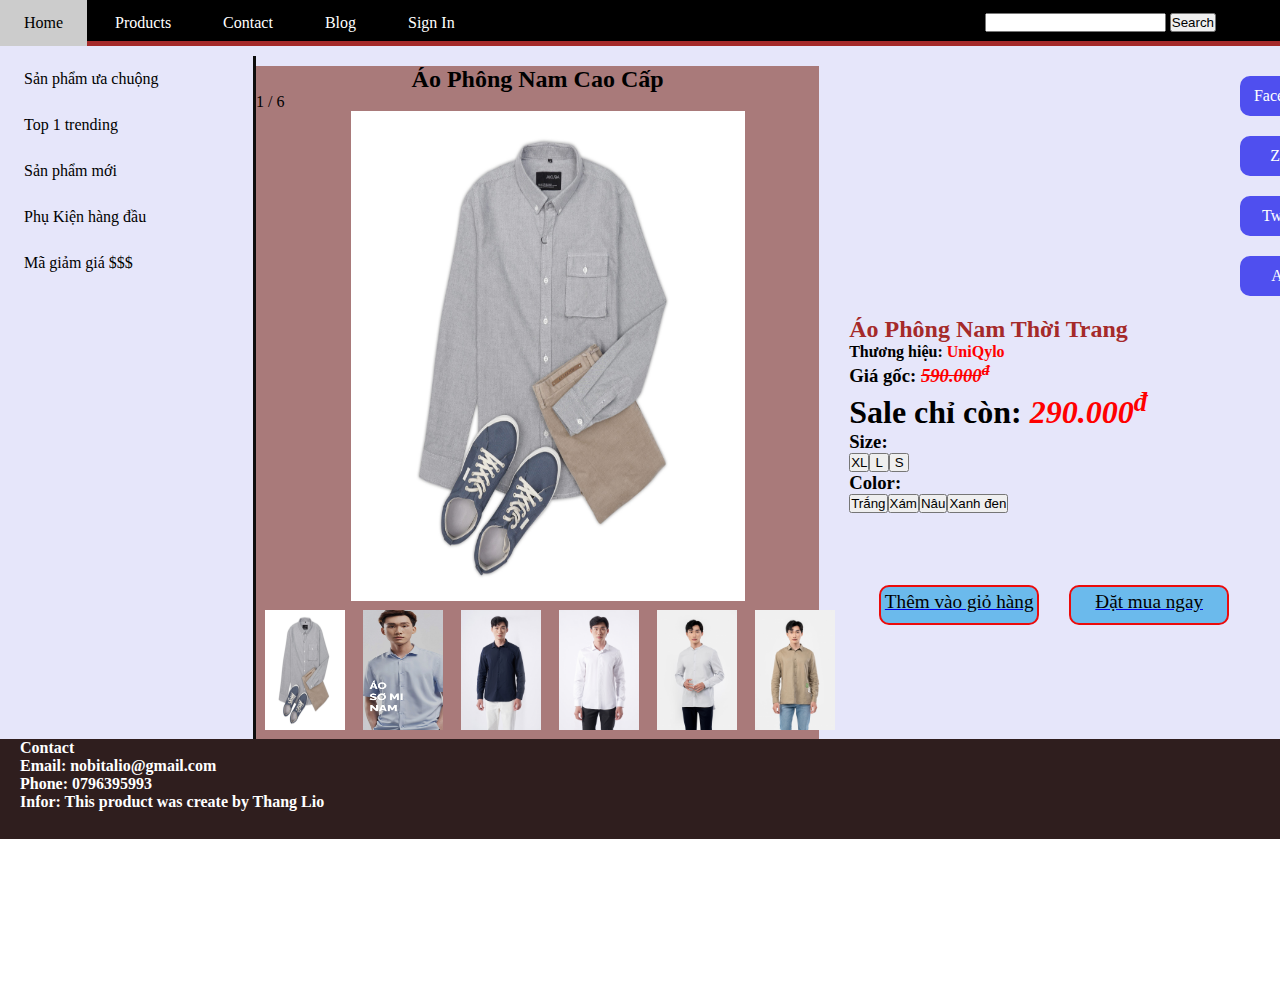
<file: sp1.html>
<!DOCTYPE html>
<html lang="en">
<head>
    <meta charset="UTF-8">
    <meta http-equiv="X-UA-Compatible" content="IE=edge">
    <meta name="viewport" content="width=device-width, initial-scale=1.0">
    <title>Document</title>
    <link rel="stylesheet" href="assets/css/stylesp.css">
    
</head>
<body>
    <div id="main">  
        <div id="header">
            <ul id="nav">               
                <li><a href="">Home</a></li>
                <li>
                    <a href="#">Products</a>
                    <ul class="subnav">
                        <li><a href="">Quần</a></li>
                        <li><a href="">Áo</a></li>
                        <li><a href="">Phụ Kiện</a></li>
                    </ul>
                </li>
                <li><a href="">Contact</a></li>
                <li><a href="">Blog</a></li>
                <li><a href="">Sign In</a></li>
                <li>
                    <div class="search">
                        <input type="text">
                        <button type="submit">Search</button>
                    </div>
                </li>
            </ul>
            
        </div>
        
        <div id="slide_content">
            <div id="slider">
                <ul>
                    <li><a href="#">Sản phẩm ưa chuộng</a></li>
                    <li><a href="#">Top 1 trending</a></li>
                    <li><a href="#">Sản phẩm mới</a></li>
                    <li><a href="#">Phụ Kiện hàng đầu</a></li>
                    <li><a href="#">Mã giảm giá $$$</a></li>
                </ul>           
            </div>

            <div id="content">    
                <div id="icon_slider">
                    <a href="" class="icon">Facebook</a>
                    <a href="" class="icon">Zalo</a>
                    <a href="" class="icon">Twitter</a>
                    <a href="" class="icon">Add</a>
                </div>   
                
                <div id="sanpham">
                    <div class="anh">
                        
<h2 style="text-align:center">Áo Phông Nam Cao Cấp</h2>

<div class="container">
  <div class="mySlides">
    <div class="numbertext">1 / 6</div>
    <img src="assets/css/imgs/sp1.jpg" >
  </div>

  <div class="mySlides">
    <div class="numbertext">2 / 6</div>
    <img src="assets/css/imgs/sp11.webp" >
  </div>

  <div class="mySlides">
    <div class="numbertext">3 / 6</div>
    <img src="assets/css/imgs/sp12.jpg" >
  </div>
    
  <div class="mySlides">
    <div class="numbertext">4 / 6</div>
    <img src="assets/css/imgs/sp13.jpg" >
  </div>

  <div class="mySlides">
    <div class="numbertext">5 / 6</div>
    <img src="assets/css/imgs/sp14.jpg" >
  </div>
    
  <div class="mySlides">
    <div class="numbertext">6 / 6</div>
    <img src="assets/css/imgs/sp15.jpg" >
  </div>
  
  

  <div class="row" style="display:flex ">
    <div class="column" >
      <img class="demo cursor" src="assets/css/imgs/sp1.jpg" style="width:80px;height: 120px;" onclick="currentSlide(1)" alt="The Woods">
    </div>
    <div class="column">
      <img class="demo cursor" src="assets/css/imgs/sp11.webp" style="width:80px;height: 120px;" onclick="currentSlide(2)" alt="Cinque Terre">
    </div>
    <div class="column">
      <img class="demo cursor" src="assets/css/imgs/sp12.jpg" style="width:80px;height: 120px;" onclick="currentSlide(3)" alt="Mountains and fjords">
    </div>
    <div class="column">
      <img class="demo cursor" src="assets/css/imgs/sp13.jpg" style="width:80px;height: 120px;" onclick="currentSlide(4)" alt="Northern Lights">
    </div>
    <div class="column">
      <img class="demo cursor" src="assets/css/imgs/sp14.jpg" style="width:80px;height: 120px;" onclick="currentSlide(5)" alt="Nature and sunrise">
    </div>    
    <div class="column">
      <img class="demo cursor" src="assets/css/imgs/sp15.jpg" style="width:80px;height: 120px;" onclick="currentSlide(6)" alt="Snowy Mountains">
    </div>
  </div>
</div>

<script>
let slideIndex = 1;
showSlides(slideIndex);

function plusSlides(n) {
  showSlides(slideIndex += n);
}

function currentSlide(n) {
  showSlides(slideIndex = n);
}

function showSlides(n) {
  let i;
  let slides = document.getElementsByClassName("mySlides");
  let dots = document.getElementsByClassName("demo");
  let captionText = document.getElementById("caption");
  if (n > slides.length) {slideIndex = 1}
  if (n < 1) {slideIndex = slides.length}
  for (i = 0; i < slides.length; i++) {
    slides[i].style.display = "none";
  }
  for (i = 0; i < dots.length; i++) {
    dots[i].className = dots[i].className.replace(" active", "");
  }
  slides[slideIndex-1].style.display = "block";
  dots[slideIndex-1].className += " active";
  captionText.innerHTML = dots[slideIndex-1].alt;
}
</script>
    
                    </div>

                    <div class="thongtinsp">
                      <h2 style="color: brown;">Áo Phông Nam Thời Trang</h2>
                      <h4>Thương hiệu: <strong style="color: red;"> UniQylo</strong></h4>
                      <h3>Giá gốc: <em style="color: red;text-decoration:line-through red solid">590.000<sup>đ</sup></em></h3>
                      <h1>Sale chỉ còn: <em style="color: red;">290.000<sup>đ</sup></em></h1>
                      <h3>Size:</h3>
                      <div class="size" style="display: flex;">
                        <div class="sizes"><button style="width:20px ;">XL</button></div>
                        <div class="sizes"><button style="width:20px ;">L</button></div>
                        <div class="sizes"><button style="width:20px ;">S</button></div>
                      </div>
                      <h3>Color:</h3>
                      <div class="mau" style="display: flex;">
                        <div class="maus"><button>Trắng</button></div>
                        <div class="maus"><button>Xám</button></div>
                        <div class="maus"><button>Nâu</button></div>
                        <div class="maus"><button>Xanh đen</button></div>
                      </div>
                      <br>
                      <br>
                      <br>
                      <br>
                      <div class="btn" style="display: flex ;">
                        <a href="#"><div class="btns">Thêm vào giỏ hàng</div></a>
                        <a href="#"><div class="btns">Đặt mua ngay</div></a>

                      </div>
                    </div>
                </div>
            </div>
        </div>




        <div id="footer">   
            <h4>Contact </h4>
            <h4>    Email: nobitalio@gmail.com</h4>
            <h4>    Phone: 0796395993</h4>
            <h4>Infor: This product was create by Thang Lio</h4>

        </div>
    </div>
  
</body>
</html>
</file>
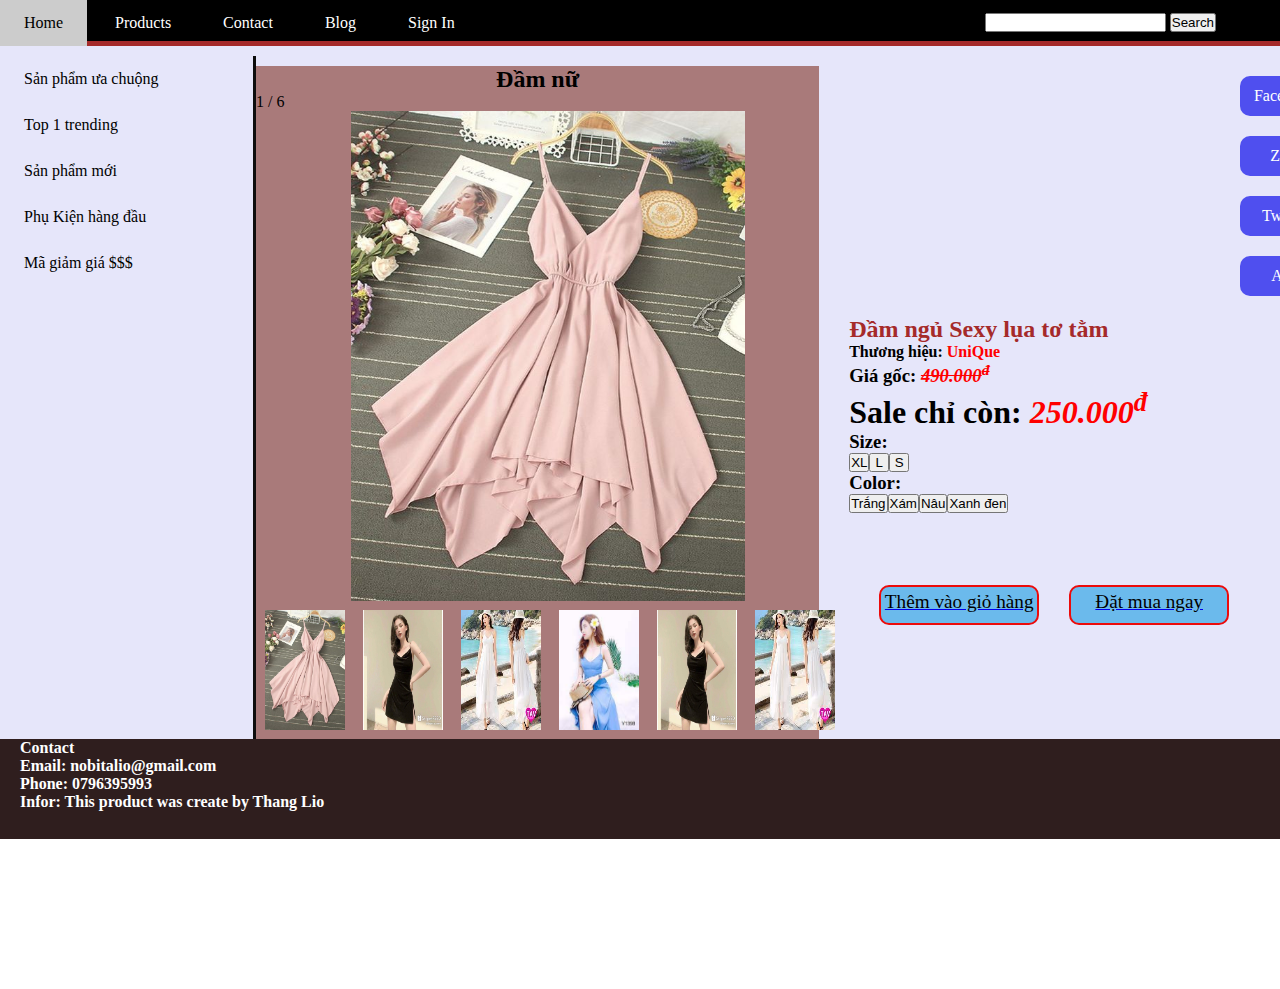
<file: sp2.html>
<!DOCTYPE html>
<html lang="en">
<head>
    <meta charset="UTF-8">
    <meta http-equiv="X-UA-Compatible" content="IE=edge">
    <meta name="viewport" content="width=device-width, initial-scale=1.0">
    <title>Document</title>
    <link rel="stylesheet" href="assets/css/stylesp.css">
    
</head>
<body>
    <div id="main">  
        <div id="header">
            <ul id="nav">               
                <li><a href="">Home</a></li>
                <li>
                    <a href="#">Products</a>
                    <ul class="subnav">
                        <li><a href="">Quần</a></li>
                        <li><a href="">Áo</a></li>
                        <li><a href="">Phụ Kiện</a></li>
                    </ul>
                </li>
                <li><a href="">Contact</a></li>
                <li><a href="">Blog</a></li>
                <li><a href="">Sign In</a></li>
                <li>
                    <div class="search">
                        <input type="text">
                        <button type="submit">Search</button>
                    </div>
                </li>
            </ul>
            
        </div>
        
        <div id="slide_content">
            <div id="slider">
                <ul>
                    <li><a href="#">Sản phẩm ưa chuộng</a></li>
                    <li><a href="#">Top 1 trending</a></li>
                    <li><a href="#">Sản phẩm mới</a></li>
                    <li><a href="#">Phụ Kiện hàng đầu</a></li>
                    <li><a href="#">Mã giảm giá $$$</a></li>
                </ul>           
            </div>

            <div id="content">    
                <div id="icon_slider">
                    <a href="" class="icon">Facebook</a>
                    <a href="" class="icon">Zalo</a>
                    <a href="" class="icon">Twitter</a>
                    <a href="" class="icon">Add</a>
                </div>   
                
                <div id="sanpham">
                    <div class="anh">
                        
<h2 style="text-align:center">Đầm nữ</h2>

<div class="container">
  <div class="mySlides">
    <div class="numbertext">1 / 6</div>
    <img src="assets/css/imgs/sp3.jpg" >
  </div>

  <div class="mySlides">
    <div class="numbertext">2 / 6</div>
    <img src="assets/css/imgs/sp31.jpg" >
  </div>

  <div class="mySlides">
    <div class="numbertext">3 / 6</div>
    <img src="assets/css/imgs/sp32.jpg" >
  </div>
    
  <div class="mySlides">
    <div class="numbertext">4 / 6</div>
    <img src="assets/css/imgs/sp33.jpg" >
  </div>

  <div class="mySlides">
    <div class="numbertext">5 / 6</div>
    <img src="assets/css/imgs/sp31.jpg" >
  </div>
    
  <div class="mySlides">
    <div class="numbertext">6 / 6</div>
    <img src="assets/css/imgs/sp32.jpg" >
  </div>
  
  

  <div class="row" style="display:flex ">
    <div class="column" >
      <img class="demo cursor" src="assets/css/imgs/sp3.jpg" style="width:80px;height: 120px;" onclick="currentSlide(1)" alt="The Woods">
    </div>
    <div class="column">
      <img class="demo cursor" src="assets/css/imgs/sp31.jpg" style="width:80px;height: 120px;" onclick="currentSlide(2)" alt="Cinque Terre">
    </div>
    <div class="column">
      <img class="demo cursor" src="assets/css/imgs/sp32.jpg" style="width:80px;height: 120px;" onclick="currentSlide(3)" alt="Mountains and fjords">
    </div>
    <div class="column">
      <img class="demo cursor" src="assets/css/imgs/sp33.jpg" style="width:80px;height: 120px;" onclick="currentSlide(4)" alt="Northern Lights">
    </div>
    <div class="column">
      <img class="demo cursor" src="assets/css/imgs/sp31.jpg" style="width:80px;height: 120px;" onclick="currentSlide(5)" alt="Nature and sunrise">
    </div>    
    <div class="column">
      <img class="demo cursor" src="assets/css/imgs/sp32.jpg" style="width:80px;height: 120px;" onclick="currentSlide(6)" alt="Snowy Mountains">
    </div>
  </div>
</div>

<script>
let slideIndex = 1;
showSlides(slideIndex);

function plusSlides(n) {
  showSlides(slideIndex += n);
}

function currentSlide(n) {
  showSlides(slideIndex = n);
}

function showSlides(n) {
  let i;
  let slides = document.getElementsByClassName("mySlides");
  let dots = document.getElementsByClassName("demo");
  let captionText = document.getElementById("caption");
  if (n > slides.length) {slideIndex = 1}
  if (n < 1) {slideIndex = slides.length}
  for (i = 0; i < slides.length; i++) {
    slides[i].style.display = "none";
  }
  for (i = 0; i < dots.length; i++) {
    dots[i].className = dots[i].className.replace(" active", "");
  }
  slides[slideIndex-1].style.display = "block";
  dots[slideIndex-1].className += " active";
  captionText.innerHTML = dots[slideIndex-1].alt;
}
</script>
    
                    </div>

                    <div class="thongtinsp">
                      <h2 style="color: brown;">Đầm ngủ Sexy lụa tơ tằm</h2>
                      <h4>Thương hiệu: <strong style="color: red;"> UniQue</strong></h4>
                      <h3>Giá gốc: <em style="color: red;text-decoration:line-through red solid">490.000<sup>đ</sup></em></h3>
                      <h1>Sale chỉ còn: <em style="color: red;">250.000<sup>đ</sup></em></h1>
                      <h3>Size:</h3>
                      <div class="size" style="display: flex;">
                        <div class="sizes"><button style="width:20px ;">XL</button></div>
                        <div class="sizes"><button style="width:20px ;">L</button></div>
                        <div class="sizes"><button style="width:20px ;">S</button></div>
                      </div>
                      <h3>Color:</h3>
                      <div class="mau" style="display: flex;">
                        <div class="maus"><button>Trắng</button></div>
                        <div class="maus"><button>Xám</button></div>
                        <div class="maus"><button>Nâu</button></div>
                        <div class="maus"><button>Xanh đen</button></div>
                      </div>
                      <br>
                      <br>
                      <br>
                      <br>
                      <div class="btn" style="display: flex ;">
                        <a href="#"><div class="btns">Thêm vào giỏ hàng</div></a>
                        <a href="#"><div class="btns">Đặt mua ngay</div></a>

                      </div>
                    </div>
                </div>
            </div>
        </div>




        <div id="footer">   
            <h4>Contact </h4>
            <h4>    Email: nobitalio@gmail.com</h4>
            <h4>    Phone: 0796395993</h4>
            <h4>Infor: This product was create by Thang Lio</h4>

        </div>
    </div>
  
</body>
</html>
</file>
<file: assets/css/styles.css>
*{
    padding: 0;
    margin: 0;
    box-sizing: border-box;
    
}
.mySlides {display: none;}
img {vertical-align: middle;}


#header{
height: 46px;
background-color: #000;
border-bottom: 5px solid brown;

}

#nav li{
    display: inline;

}

#nav li:hover a{
    color: #000;
    background-color:#ccc ;
}

#nav li a{
    display: inline-block;
    color: #fff;
    text-decoration: none;
    line-height: 46px;
    padding: 0 24px;
}
#nav .subnav{
    display: none;
}
#nav .search{
   float:right;
    
    margin-top: 13px;
    margin-right: 5%;
}
#slide_content{
    display:flex;

padding-top: 10px;
background-color: lavender;
}

#slide_content #slider{
    
    border-right: 3px solid rgb(13, 13, 13);
    width: 20%;
    
}
#slider li a{
    text-decoration: none;
    line-height: 46px;
    padding-top: 24px;
    padding-left: 24px;
    color: #000;
}
#slide_content #content{
  position: relative;
    margin-top: 10px;
   
    width: 80%;
    float: right;
    
    
}

#content #icon_slider{
  position: absolute;
  right: -60px;
  top: 0px;
  display: flex;
  flex-direction: column;
}
#content #icon_slider a{
  display: block;
  background-color: rgb(79, 79, 239);
  width: 90px;
  text-decoration:  none;
  height: 40px;
  margin: 10px;
  line-height: 40px;
  text-align: center;
  color: #fff;
  border-radius: 10px;

}
#icon_slider .icon:hover {
  transform: translateX(-40px);
}

.product{
  display: flex;
  
}
.card {
  box-shadow: 0 4px 8px 0 rgba(0,0,0,0.2);
  transition: 0.3s;
  width: 30%;
  margin: 15px;
}
.card img{
  height: 300px;
  border-bottom: 1px solid rgb(13, 13, 13);
}

.card:hover {
  box-shadow: 0 8px 16px 0 rgba(0,0,0,0.2);
}

.container {
  padding: 2px 16px;
}


#content .open-button{
  color: white;
  border: none;
  cursor: pointer;
  opacity: 0.8;
  position: fixed;
  bottom: 15px;
  right: 10px;
  width: 80px;
}



#content .chat-popup{
  display: none;
  position: fixed;
  bottom: 100px;
  right: 15px;
  border: 3px solid #f1f1f1;
  z-index: 9;
}

#content .support .form-container {
  max-width: 300px;
  padding: 10px;
  background-color: white;
}

#content .form-container textarea {
  width: 100%;
  padding: 15px;
  margin: 5px 0 22px 0;
  border: none;
  background: #f1f1f1;
  resize: none;
  min-height: 200px;
}

#content.form-container textarea:focus {
  background-color: #ddd;
  outline: none;
}
#content .form-container .btn {
  background-color: #04AA6D;
  color: white;
  padding: 16px 20px;
  border: none;
  cursor: pointer;
  width: 100%;
  margin-bottom:10px;
  opacity: 0.8;
}
#content .form-container .cancel {
  background-color: red;
}

#content.form-container .btn:hover, .open-button:hover {
  opacity: 1;
}

.float-ck { 
  position: fixed; 
  bottom: 30px; 
  width: 280px;
  left: 10px;
}

#float_content_right {border: 3px solid #01AEF0;}
#float_content_righ h3 {
  text-decoration: dotted;
  text-align: center;
  
}






#footer{
    height: 100px;
    width: 100%;
    background-color: rgb(47, 30, 30);
    color: #fff;
    
}
#footer h4{
  margin-left: 20px;
  
}



.slideshow-container {
    max-width: 1000px;
    position: relative;
    margin: auto;
    max-height: 485px;
  }

  
  /* Caption text */
  .text {
    color: #f2f2f2;
    font-size: 15px;
    padding: 8px 12px;
    position: absolute;
    bottom: 8px;
    width: 100%;
    text-align: center;
  }
  
  /* Number text (1/3 etc) */
  .numbertext {
    color: #f2f2f2;
    font-size: 12px;
    padding: 8px 12px;
    position: absolute;
    top: 0;
  }
  
  /* The dots/bullets/indicators */
  .dot {
    height: 15px;
    width: 15px;
    margin: 0 2px;
    background-color: #bbb;
    border-radius: 50%;
    display: inline-block;
    transition: background-color 0.6s ease;
  }
  
  .active {
    background-color: #717171;
  }
  
  /* Fading animation */
  .fade {
    animation-name: fade;
    animation-duration: 1.5s;
  }
  
  @keyframes fade {
    from {opacity: .4} 
    to {opacity: 1}
  }
  
  /* On smaller screens, decrease text size */
  @media only screen and (max-width: 300px) {
    .text {font-size: 11px}
  }
</file>
<file: assets/css/icons/themify-icons/demo-files/demo.css>
body {
	font: normal 1em/1.5em Arial, Helvetica, sans-serif;
	max-width: 90%;
	margin: 30px auto 0;
}
h1, h3 {
	font-weight: normal;
}
h3 {
	font-size: 1.4;
	text-transform: uppercase;
	letter-spacing: 1px;
}

.icon-section {
	margin: 0 0 3em;
	clear: both;
	overflow: hidden;
}
.icon-container {
	width: 240px; 
	padding: .7em 0;
	float: left; 
	position: relative;
	text-align: left;
}
.icon-container [class^="ti-"], 
.icon-container [class*=" ti-"] {
	color: #000;
	position: absolute;
	margin-top: 3px;
	transition: .3s;
}
.icon-container:hover [class^="ti-"],
.icon-container:hover [class*=" ti-"] {
	font-size: 2.2em;
	margin-top: -5px;
}
.icon-container:hover .icon-name {
	color: #000;
}
.icon-name {
	color: #aaa;
	margin-left: 35px;
	font-size: .8em;
	transition: .3s;
}
.icon-container:hover .icon-name {
	margin-left: 45px;
}
</file>
<file: assets/css/icons/themify-icons/themify-icons.css>
@font-face {
	font-family: 'themify';
	src:url('fonts/themify.eot?-fvbane');
	src:url('fonts/themify.eot?#iefix-fvbane') format('embedded-opentype'),
		url('fonts/themify.woff?-fvbane') format('woff'),
		url('fonts/themify.ttf?-fvbane') format('truetype'),
		url('fonts/themify.svg?-fvbane#themify') format('svg');
	font-weight: normal;
	font-style: normal;
}

[class^="ti-"], [class*=" ti-"] {
	font-family: 'themify';
	speak: none;
	font-style: normal;
	font-weight: normal;
	font-variant: normal;
	text-transform: none;
	line-height: 1;

	/* Better Font Rendering =========== */
	-webkit-font-smoothing: antialiased;
	-moz-osx-font-smoothing: grayscale;
}

.ti-wand:before {
	content: "\e600";
}
.ti-volume:before {
	content: "\e601";
}
.ti-user:before {
	content: "\e602";
}
.ti-unlock:before {
	content: "\e603";
}
.ti-unlink:before {
	content: "\e604";
}
.ti-trash:before {
	content: "\e605";
}
.ti-thought:before {
	content: "\e606";
}
.ti-target:before {
	content: "\e607";
}
.ti-tag:before {
	content: "\e608";
}
.ti-tablet:before {
	content: "\e609";
}
.ti-star:before {
	content: "\e60a";
}
.ti-spray:before {
	content: "\e60b";
}
.ti-signal:before {
	content: "\e60c";
}
.ti-shopping-cart:before {
	content: "\e60d";
}
.ti-shopping-cart-full:before {
	content: "\e60e";
}
.ti-settings:before {
	content: "\e60f";
}
.ti-search:before {
	content: "\e610";
}
.ti-zoom-in:before {
	content: "\e611";
}
.ti-zoom-out:before {
	content: "\e612";
}
.ti-cut:before {
	content: "\e613";
}
.ti-ruler:before {
	content: "\e614";
}
.ti-ruler-pencil:before {
	content: "\e615";
}
.ti-ruler-alt:before {
	content: "\e616";
}
.ti-bookmark:before {
	content: "\e617";
}
.ti-bookmark-alt:before {
	content: "\e618";
}
.ti-reload:before {
	content: "\e619";
}
.ti-plus:before {
	content: "\e61a";
}
.ti-pin:before {
	content: "\e61b";
}
.ti-pencil:before {
	content: "\e61c";
}
.ti-pencil-alt:before {
	content: "\e61d";
}
.ti-paint-roller:before {
	content: "\e61e";
}
.ti-paint-bucket:before {
	content: "\e61f";
}
.ti-na:before {
	content: "\e620";
}
.ti-mobile:before {
	content: "\e621";
}
.ti-minus:before {
	content: "\e622";
}
.ti-medall:before {
	content: "\e623";
}
.ti-medall-alt:before {
	content: "\e624";
}
.ti-marker:before {
	content: "\e625";
}
.ti-marker-alt:before {
	content: "\e626";
}
.ti-arrow-up:before {
	content: "\e627";
}
.ti-arrow-right:before {
	content: "\e628";
}
.ti-arrow-left:before {
	content: "\e629";
}
.ti-arrow-down:before {
	content: "\e62a";
}
.ti-lock:before {
	content: "\e62b";
}
.ti-location-arrow:before {
	content: "\e62c";
}
.ti-link:before {
	content: "\e62d";
}
.ti-layout:before {
	content: "\e62e";
}
.ti-layers:before {
	content: "\e62f";
}
.ti-layers-alt:before {
	content: "\e630";
}
.ti-key:before {
	content: "\e631";
}
.ti-import:before {
	content: "\e632";
}
.ti-image:before {
	content: "\e633";
}
.ti-heart:before {
	content: "\e634";
}
.ti-heart-broken:before {
	content: "\e635";
}
.ti-hand-stop:before {
	content: "\e636";
}
.ti-hand-open:before {
	content: "\e637";
}
.ti-hand-drag:before {
	content: "\e638";
}
.ti-folder:before {
	content: "\e639";
}
.ti-flag:before {
	content: "\e63a";
}
.ti-flag-alt:before {
	content: "\e63b";
}
.ti-flag-alt-2:before {
	content: "\e63c";
}
.ti-eye:before {
	content: "\e63d";
}
.ti-export:before {
	content: "\e63e";
}
.ti-exchange-vertical:before {
	content: "\e63f";
}
.ti-desktop:before {
	content: "\e640";
}
.ti-cup:before {
	content: "\e641";
}
.ti-crown:before {
	content: "\e642";
}
.ti-comments:before {
	content: "\e643";
}
.ti-comment:before {
	content: "\e644";
}
.ti-comment-alt:before {
	content: "\e645";
}
.ti-close:before {
	content: "\e646";
}
.ti-clip:before {
	content: "\e647";
}
.ti-angle-up:before {
	content: "\e648";
}
.ti-angle-right:before {
	content: "\e649";
}
.ti-angle-left:before {
	content: "\e64a";
}
.ti-angle-down:before {
	content: "\e64b";
}
.ti-check:before {
	content: "\e64c";
}
.ti-check-box:before {
	content: "\e64d";
}
.ti-camera:before {
	content: "\e64e";
}
.ti-announcement:before {
	content: "\e64f";
}
.ti-brush:before {
	content: "\e650";
}
.ti-briefcase:before {
	content: "\e651";
}
.ti-bolt:before {
	content: "\e652";
}
.ti-bolt-alt:before {
	content: "\e653";
}
.ti-blackboard:before {
	content: "\e654";
}
.ti-bag:before {
	content: "\e655";
}
.ti-move:before {
	content: "\e656";
}
.ti-arrows-vertical:before {
	content: "\e657";
}
.ti-arrows-horizontal:before {
	content: "\e658";
}
.ti-fullscreen:before {
	content: "\e659";
}
.ti-arrow-top-right:before {
	content: "\e65a";
}
.ti-arrow-top-left:before {
	content: "\e65b";
}
.ti-arrow-circle-up:before {
	content: "\e65c";
}
.ti-arrow-circle-right:before {
	content: "\e65d";
}
.ti-arrow-circle-left:before {
	content: "\e65e";
}
.ti-arrow-circle-down:before {
	content: "\e65f";
}
.ti-angle-double-up:before {
	content: "\e660";
}
.ti-angle-double-right:before {
	content: "\e661";
}
.ti-angle-double-left:before {
	content: "\e662";
}
.ti-angle-double-down:before {
	content: "\e663";
}
.ti-zip:before {
	content: "\e664";
}
.ti-world:before {
	content: "\e665";
}
.ti-wheelchair:before {
	content: "\e666";
}
.ti-view-list:before {
	content: "\e667";
}
.ti-view-list-alt:before {
	content: "\e668";
}
.ti-view-grid:before {
	content: "\e669";
}
.ti-uppercase:before {
	content: "\e66a";
}
.ti-upload:before {
	content: "\e66b";
}
.ti-underline:before {
	content: "\e66c";
}
.ti-truck:before {
	content: "\e66d";
}
.ti-timer:before {
	content: "\e66e";
}
.ti-ticket:before {
	content: "\e66f";
}
.ti-thumb-up:before {
	content: "\e670";
}
.ti-thumb-down:before {
	content: "\e671";
}
.ti-text:before {
	content: "\e672";
}
.ti-stats-up:before {
	content: "\e673";
}
.ti-stats-down:before {
	content: "\e674";
}
.ti-split-v:before {
	content: "\e675";
}
.ti-split-h:before {
	content: "\e676";
}
.ti-smallcap:before {
	content: "\e677";
}
.ti-shine:before {
	content: "\e678";
}
.ti-shift-right:before {
	content: "\e679";
}
.ti-shift-left:before {
	content: "\e67a";
}
.ti-shield:before {
	content: "\e67b";
}
.ti-notepad:before {
	content: "\e67c";
}
.ti-server:before {
	content: "\e67d";
}
.ti-quote-right:before {
	content: "\e67e";
}
.ti-quote-left:before {
	content: "\e67f";
}
.ti-pulse:before {
	content: "\e680";
}
.ti-printer:before {
	content: "\e681";
}
.ti-power-off:before {
	content: "\e682";
}
.ti-plug:before {
	content: "\e683";
}
.ti-pie-chart:before {
	content: "\e684";
}
.ti-paragraph:before {
	content: "\e685";
}
.ti-panel:before {
	content: "\e686";
}
.ti-package:before {
	content: "\e687";
}
.ti-music:before {
	content: "\e688";
}
.ti-music-alt:before {
	content: "\e689";
}
.ti-mouse:before {
	content: "\e68a";
}
.ti-mouse-alt:before {
	content: "\e68b";
}
.ti-money:before {
	content: "\e68c";
}
.ti-microphone:before {
	content: "\e68d";
}
.ti-menu:before {
	content: "\e68e";
}
.ti-menu-alt:before {
	content: "\e68f";
}
.ti-map:before {
	content: "\e690";
}
.ti-map-alt:before {
	content: "\e691";
}
.ti-loop:before {
	content: "\e692";
}
.ti-location-pin:before {
	content: "\e693";
}
.ti-list:before {
	content: "\e694";
}
.ti-light-bulb:before {
	content: "\e695";
}
.ti-Italic:before {
	content: "\e696";
}
.ti-info:before {
	content: "\e697";
}
.ti-infinite:before {
	content: "\e698";
}
.ti-id-badge:before {
	content: "\e699";
}
.ti-hummer:before {
	content: "\e69a";
}
.ti-home:before {
	content: "\e69b";
}
.ti-help:before {
	content: "\e69c";
}
.ti-headphone:before {
	content: "\e69d";
}
.ti-harddrives:before {
	content: "\e69e";
}
.ti-harddrive:before {
	content: "\e69f";
}
.ti-gift:before {
	content: "\e6a0";
}
.ti-game:before {
	content: "\e6a1";
}
.ti-filter:before {
	content: "\e6a2";
}
.ti-files:before {
	content: "\e6a3";
}
.ti-file:before {
	content: "\e6a4";
}
.ti-eraser:before {
	content: "\e6a5";
}
.ti-envelope:before {
	content: "\e6a6";
}
.ti-download:before {
	content: "\e6a7";
}
.ti-direction:before {
	content: "\e6a8";
}
.ti-direction-alt:before {
	content: "\e6a9";
}
.ti-dashboard:before {
	content: "\e6aa";
}
.ti-control-stop:before {
	content: "\e6ab";
}
.ti-control-shuffle:before {
	content: "\e6ac";
}
.ti-control-play:before {
	content: "\e6ad";
}
.ti-control-pause:before {
	content: "\e6ae";
}
.ti-control-forward:before {
	content: "\e6af";
}
.ti-control-backward:before {
	content: "\e6b0";
}
.ti-cloud:before {
	content: "\e6b1";
}
.ti-cloud-up:before {
	content: "\e6b2";
}
.ti-cloud-down:before {
	content: "\e6b3";
}
.ti-clipboard:before {
	content: "\e6b4";
}
.ti-car:before {
	content: "\e6b5";
}
.ti-calendar:before {
	content: "\e6b6";
}
.ti-book:before {
	content: "\e6b7";
}
.ti-bell:before {
	content: "\e6b8";
}
.ti-basketball:before {
	content: "\e6b9";
}
.ti-bar-chart:before {
	content: "\e6ba";
}
.ti-bar-chart-alt:before {
	content: "\e6bb";
}
.ti-back-right:before {
	content: "\e6bc";
}
.ti-back-left:before {
	content: "\e6bd";
}
.ti-arrows-corner:before {
	content: "\e6be";
}
.ti-archive:before {
	content: "\e6bf";
}
.ti-anchor:before {
	content: "\e6c0";
}
.ti-align-right:before {
	content: "\e6c1";
}
.ti-align-left:before {
	content: "\e6c2";
}
.ti-align-justify:before {
	content: "\e6c3";
}
.ti-align-center:before {
	content: "\e6c4";
}
.ti-alert:before {
	content: "\e6c5";
}
.ti-alarm-clock:before {
	content: "\e6c6";
}
.ti-agenda:before {
	content: "\e6c7";
}
.ti-write:before {
	content: "\e6c8";
}
.ti-window:before {
	content: "\e6c9";
}
.ti-widgetized:before {
	content: "\e6ca";
}
.ti-widget:before {
	content: "\e6cb";
}
.ti-widget-alt:before {
	content: "\e6cc";
}
.ti-wallet:before {
	content: "\e6cd";
}
.ti-video-clapper:before {
	content: "\e6ce";
}
.ti-video-camera:before {
	content: "\e6cf";
}
.ti-vector:before {
	content: "\e6d0";
}
.ti-themify-logo:before {
	content: "\e6d1";
}
.ti-themify-favicon:before {
	content: "\e6d2";
}
.ti-themify-favicon-alt:before {
	content: "\e6d3";
}
.ti-support:before {
	content: "\e6d4";
}
.ti-stamp:before {
	content: "\e6d5";
}
.ti-split-v-alt:before {
	content: "\e6d6";
}
.ti-slice:before {
	content: "\e6d7";
}
.ti-shortcode:before {
	content: "\e6d8";
}
.ti-shift-right-alt:before {
	content: "\e6d9";
}
.ti-shift-left-alt:before {
	content: "\e6da";
}
.ti-ruler-alt-2:before {
	content: "\e6db";
}
.ti-receipt:before {
	content: "\e6dc";
}
.ti-pin2:before {
	content: "\e6dd";
}
.ti-pin-alt:before {
	content: "\e6de";
}
.ti-pencil-alt2:before {
	content: "\e6df";
}
.ti-palette:before {
	content: "\e6e0";
}
.ti-more:before {
	content: "\e6e1";
}
.ti-more-alt:before {
	content: "\e6e2";
}
.ti-microphone-alt:before {
	content: "\e6e3";
}
.ti-magnet:before {
	content: "\e6e4";
}
.ti-line-double:before {
	content: "\e6e5";
}
.ti-line-dotted:before {
	content: "\e6e6";
}
.ti-line-dashed:before {
	content: "\e6e7";
}
.ti-layout-width-full:before {
	content: "\e6e8";
}
.ti-layout-width-default:before {
	content: "\e6e9";
}
.ti-layout-width-default-alt:before {
	content: "\e6ea";
}
.ti-layout-tab:before {
	content: "\e6eb";
}
.ti-layout-tab-window:before {
	content: "\e6ec";
}
.ti-layout-tab-v:before {
	content: "\e6ed";
}
.ti-layout-tab-min:before {
	content: "\e6ee";
}
.ti-layout-slider:before {
	content: "\e6ef";
}
.ti-layout-slider-alt:before {
	content: "\e6f0";
}
.ti-layout-sidebar-right:before {
	content: "\e6f1";
}
.ti-layout-sidebar-none:before {
	content: "\e6f2";
}
.ti-layout-sidebar-left:before {
	content: "\e6f3";
}
.ti-layout-placeholder:before {
	content: "\e6f4";
}
.ti-layout-menu:before {
	content: "\e6f5";
}
.ti-layout-menu-v:before {
	content: "\e6f6";
}
.ti-layout-menu-separated:before {
	content: "\e6f7";
}
.ti-layout-menu-full:before {
	content: "\e6f8";
}
.ti-layout-media-right-alt:before {
	content: "\e6f9";
}
.ti-layout-media-right:before {
	content: "\e6fa";
}
.ti-layout-media-overlay:before {
	content: "\e6fb";
}
.ti-layout-media-overlay-alt:before {
	content: "\e6fc";
}
.ti-layout-media-overlay-alt-2:before {
	content: "\e6fd";
}
.ti-layout-media-left-alt:before {
	content: "\e6fe";
}
.ti-layout-media-left:before {
	content: "\e6ff";
}
.ti-layout-media-center-alt:before {
	content: "\e700";
}
.ti-layout-media-center:before {
	content: "\e701";
}
.ti-layout-list-thumb:before {
	content: "\e702";
}
.ti-layout-list-thumb-alt:before {
	content: "\e703";
}
.ti-layout-list-post:before {
	content: "\e704";
}
.ti-layout-list-large-image:before {
	content: "\e705";
}
.ti-layout-line-solid:before {
	content: "\e706";
}
.ti-layout-grid4:before {
	content: "\e707";
}
.ti-layout-grid3:before {
	content: "\e708";
}
.ti-layout-grid2:before {
	content: "\e709";
}
.ti-layout-grid2-thumb:before {
	content: "\e70a";
}
.ti-layout-cta-right:before {
	content: "\e70b";
}
.ti-layout-cta-left:before {
	content: "\e70c";
}
.ti-layout-cta-center:before {
	content: "\e70d";
}
.ti-layout-cta-btn-right:before {
	content: "\e70e";
}
.ti-layout-cta-btn-left:before {
	content: "\e70f";
}
.ti-layout-column4:before {
	content: "\e710";
}
.ti-layout-column3:before {
	content: "\e711";
}
.ti-layout-column2:before {
	content: "\e712";
}
.ti-layout-accordion-separated:before {
	content: "\e713";
}
.ti-layout-accordion-merged:before {
	content: "\e714";
}
.ti-layout-accordion-list:before {
	content: "\e715";
}
.ti-ink-pen:before {
	content: "\e716";
}
.ti-info-alt:before {
	content: "\e717";
}
.ti-help-alt:before {
	content: "\e718";
}
.ti-headphone-alt:before {
	content: "\e719";
}
.ti-hand-point-up:before {
	content: "\e71a";
}
.ti-hand-point-right:before {
	content: "\e71b";
}
.ti-hand-point-left:before {
	content: "\e71c";
}
.ti-hand-point-down:before {
	content: "\e71d";
}
.ti-gallery:before {
	content: "\e71e";
}
.ti-face-smile:before {
	content: "\e71f";
}
.ti-face-sad:before {
	content: "\e720";
}
.ti-credit-card:before {
	content: "\e721";
}
.ti-control-skip-forward:before {
	content: "\e722";
}
.ti-control-skip-backward:before {
	content: "\e723";
}
.ti-control-record:before {
	content: "\e724";
}
.ti-control-eject:before {
	content: "\e725";
}
.ti-comments-smiley:before {
	content: "\e726";
}
.ti-brush-alt:before {
	content: "\e727";
}
.ti-youtube:before {
	content: "\e728";
}
.ti-vimeo:before {
	content: "\e729";
}
.ti-twitter:before {
	content: "\e72a";
}
.ti-time:before {
	content: "\e72b";
}
.ti-tumblr:before {
	content: "\e72c";
}
.ti-skype:before {
	content: "\e72d";
}
.ti-share:before {
	content: "\e72e";
}
.ti-share-alt:before {
	content: "\e72f";
}
.ti-rocket:before {
	content: "\e730";
}
.ti-pinterest:before {
	content: "\e731";
}
.ti-new-window:before {
	content: "\e732";
}
.ti-microsoft:before {
	content: "\e733";
}
.ti-list-ol:before {
	content: "\e734";
}
.ti-linkedin:before {
	content: "\e735";
}
.ti-layout-sidebar-2:before {
	content: "\e736";
}
.ti-layout-grid4-alt:before {
	content: "\e737";
}
.ti-layout-grid3-alt:before {
	content: "\e738";
}
.ti-layout-grid2-alt:before {
	content: "\e739";
}
.ti-layout-column4-alt:before {
	content: "\e73a";
}
.ti-layout-column3-alt:before {
	content: "\e73b";
}
.ti-layout-column2-alt:before {
	content: "\e73c";
}
.ti-instagram:before {
	content: "\e73d";
}
.ti-google:before {
	content: "\e73e";
}
.ti-github:before {
	content: "\e73f";
}
.ti-flickr:before {
	content: "\e740";
}
.ti-facebook:before {
	content: "\e741";
}
.ti-dropbox:before {
	content: "\e742";
}
.ti-dribbble:before {
	content: "\e743";
}
.ti-apple:before {
	content: "\e744";
}
.ti-android:before {
	content: "\e745";
}
.ti-save:before {
	content: "\e746";
}
.ti-save-alt:before {
	content: "\e747";
}
.ti-yahoo:before {
	content: "\e748";
}
.ti-wordpress:before {
	content: "\e749";
}
.ti-vimeo-alt:before {
	content: "\e74a";
}
.ti-twitter-alt:before {
	content: "\e74b";
}
.ti-tumblr-alt:before {
	content: "\e74c";
}
.ti-trello:before {
	content: "\e74d";
}
.ti-stack-overflow:before {
	content: "\e74e";
}
.ti-soundcloud:before {
	content: "\e74f";
}
.ti-sharethis:before {
	content: "\e750";
}
.ti-sharethis-alt:before {
	content: "\e751";
}
.ti-reddit:before {
	content: "\e752";
}
.ti-pinterest-alt:before {
	content: "\e753";
}
.ti-microsoft-alt:before {
	content: "\e754";
}
.ti-linux:before {
	content: "\e755";
}
.ti-jsfiddle:before {
	content: "\e756";
}
.ti-joomla:before {
	content: "\e757";
}
.ti-html5:before {
	content: "\e758";
}
.ti-flickr-alt:before {
	content: "\e759";
}
.ti-email:before {
	content: "\e75a";
}
.ti-drupal:before {
	content: "\e75b";
}
.ti-dropbox-alt:before {
	content: "\e75c";
}
.ti-css3:before {
	content: "\e75d";
}
.ti-rss:before {
	content: "\e75e";
}
.ti-rss-alt:before {
	content: "\e75f";
}
</file>
<file: assets/css/icons/themify-icons/ie7/ie7.css>
.ti-wand {
	*zoom: expression(this.runtimeStyle['zoom'] = '1', this.innerHTML = '&#xe600;');
}
.ti-volume {
	*zoom: expression(this.runtimeStyle['zoom'] = '1', this.innerHTML = '&#xe601;');
}
.ti-user {
	*zoom: expression(this.runtimeStyle['zoom'] = '1', this.innerHTML = '&#xe602;');
}
.ti-unlock {
	*zoom: expression(this.runtimeStyle['zoom'] = '1', this.innerHTML = '&#xe603;');
}
.ti-unlink {
	*zoom: expression(this.runtimeStyle['zoom'] = '1', this.innerHTML = '&#xe604;');
}
.ti-trash {
	*zoom: expression(this.runtimeStyle['zoom'] = '1', this.innerHTML = '&#xe605;');
}
.ti-thought {
	*zoom: expression(this.runtimeStyle['zoom'] = '1', this.innerHTML = '&#xe606;');
}
.ti-target {
	*zoom: expression(this.runtimeStyle['zoom'] = '1', this.innerHTML = '&#xe607;');
}
.ti-tag {
	*zoom: expression(this.runtimeStyle['zoom'] = '1', this.innerHTML = '&#xe608;');
}
.ti-tablet {
	*zoom: expression(this.runtimeStyle['zoom'] = '1', this.innerHTML = '&#xe609;');
}
.ti-star {
	*zoom: expression(this.runtimeStyle['zoom'] = '1', this.innerHTML = '&#xe60a;');
}
.ti-spray {
	*zoom: expression(this.runtimeStyle['zoom'] = '1', this.innerHTML = '&#xe60b;');
}
.ti-signal {
	*zoom: expression(this.runtimeStyle['zoom'] = '1', this.innerHTML = '&#xe60c;');
}
.ti-shopping-cart {
	*zoom: expression(this.runtimeStyle['zoom'] = '1', this.innerHTML = '&#xe60d;');
}
.ti-shopping-cart-full {
	*zoom: expression(this.runtimeStyle['zoom'] = '1', this.innerHTML = '&#xe60e;');
}
.ti-settings {
	*zoom: expression(this.runtimeStyle['zoom'] = '1', this.innerHTML = '&#xe60f;');
}
.ti-search {
	*zoom: expression(this.runtimeStyle['zoom'] = '1', this.innerHTML = '&#xe610;');
}
.ti-zoom-in {
	*zoom: expression(this.runtimeStyle['zoom'] = '1', this.innerHTML = '&#xe611;');
}
.ti-zoom-out {
	*zoom: expression(this.runtimeStyle['zoom'] = '1', this.innerHTML = '&#xe612;');
}
.ti-cut {
	*zoom: expression(this.runtimeStyle['zoom'] = '1', this.innerHTML = '&#xe613;');
}
.ti-ruler {
	*zoom: expression(this.runtimeStyle['zoom'] = '1', this.innerHTML = '&#xe614;');
}
.ti-ruler-pencil {
	*zoom: expression(this.runtimeStyle['zoom'] = '1', this.innerHTML = '&#xe615;');
}
.ti-ruler-alt {
	*zoom: expression(this.runtimeStyle['zoom'] = '1', this.innerHTML = '&#xe616;');
}
.ti-bookmark {
	*zoom: expression(this.runtimeStyle['zoom'] = '1', this.innerHTML = '&#xe617;');
}
.ti-bookmark-alt {
	*zoom: expression(this.runtimeStyle['zoom'] = '1', this.innerHTML = '&#xe618;');
}
.ti-reload {
	*zoom: expression(this.runtimeStyle['zoom'] = '1', this.innerHTML = '&#xe619;');
}
.ti-plus {
	*zoom: expression(this.runtimeStyle['zoom'] = '1', this.innerHTML = '&#xe61a;');
}
.ti-pin {
	*zoom: expression(this.runtimeStyle['zoom'] = '1', this.innerHTML = '&#xe61b;');
}
.ti-pencil {
	*zoom: expression(this.runtimeStyle['zoom'] = '1', this.innerHTML = '&#xe61c;');
}
.ti-pencil-alt {
	*zoom: expression(this.runtimeStyle['zoom'] = '1', this.innerHTML = '&#xe61d;');
}
.ti-paint-roller {
	*zoom: expression(this.runtimeStyle['zoom'] = '1', this.innerHTML = '&#xe61e;');
}
.ti-paint-bucket {
	*zoom: expression(this.runtimeStyle['zoom'] = '1', this.innerHTML = '&#xe61f;');
}
.ti-na {
	*zoom: expression(this.runtimeStyle['zoom'] = '1', this.innerHTML = '&#xe620;');
}
.ti-mobile {
	*zoom: expression(this.runtimeStyle['zoom'] = '1', this.innerHTML = '&#xe621;');
}
.ti-minus {
	*zoom: expression(this.runtimeStyle['zoom'] = '1', this.innerHTML = '&#xe622;');
}
.ti-medall {
	*zoom: expression(this.runtimeStyle['zoom'] = '1', this.innerHTML = '&#xe623;');
}
.ti-medall-alt {
	*zoom: expression(this.runtimeStyle['zoom'] = '1', this.innerHTML = '&#xe624;');
}
.ti-marker {
	*zoom: expression(this.runtimeStyle['zoom'] = '1', this.innerHTML = '&#xe625;');
}
.ti-marker-alt {
	*zoom: expression(this.runtimeStyle['zoom'] = '1', this.innerHTML = '&#xe626;');
}
.ti-arrow-up {
	*zoom: expression(this.runtimeStyle['zoom'] = '1', this.innerHTML = '&#xe627;');
}
.ti-arrow-right {
	*zoom: expression(this.runtimeStyle['zoom'] = '1', this.innerHTML = '&#xe628;');
}
.ti-arrow-left {
	*zoom: expression(this.runtimeStyle['zoom'] = '1', this.innerHTML = '&#xe629;');
}
.ti-arrow-down {
	*zoom: expression(this.runtimeStyle['zoom'] = '1', this.innerHTML = '&#xe62a;');
}
.ti-lock {
	*zoom: expression(this.runtimeStyle['zoom'] = '1', this.innerHTML = '&#xe62b;');
}
.ti-location-arrow {
	*zoom: expression(this.runtimeStyle['zoom'] = '1', this.innerHTML = '&#xe62c;');
}
.ti-link {
	*zoom: expression(this.runtimeStyle['zoom'] = '1', this.innerHTML = '&#xe62d;');
}
.ti-layout {
	*zoom: expression(this.runtimeStyle['zoom'] = '1', this.innerHTML = '&#xe62e;');
}
.ti-layers {
	*zoom: expression(this.runtimeStyle['zoom'] = '1', this.innerHTML = '&#xe62f;');
}
.ti-layers-alt {
	*zoom: expression(this.runtimeStyle['zoom'] = '1', this.innerHTML = '&#xe630;');
}
.ti-key {
	*zoom: expression(this.runtimeStyle['zoom'] = '1', this.innerHTML = '&#xe631;');
}
.ti-import {
	*zoom: expression(this.runtimeStyle['zoom'] = '1', this.innerHTML = '&#xe632;');
}
.ti-image {
	*zoom: expression(this.runtimeStyle['zoom'] = '1', this.innerHTML = '&#xe633;');
}
.ti-heart {
	*zoom: expression(this.runtimeStyle['zoom'] = '1', this.innerHTML = '&#xe634;');
}
.ti-heart-broken {
	*zoom: expression(this.runtimeStyle['zoom'] = '1', this.innerHTML = '&#xe635;');
}
.ti-hand-stop {
	*zoom: expression(this.runtimeStyle['zoom'] = '1', this.innerHTML = '&#xe636;');
}
.ti-hand-open {
	*zoom: expression(this.runtimeStyle['zoom'] = '1', this.innerHTML = '&#xe637;');
}
.ti-hand-drag {
	*zoom: expression(this.runtimeStyle['zoom'] = '1', this.innerHTML = '&#xe638;');
}
.ti-folder {
	*zoom: expression(this.runtimeStyle['zoom'] = '1', this.innerHTML = '&#xe639;');
}
.ti-flag {
	*zoom: expression(this.runtimeStyle['zoom'] = '1', this.innerHTML = '&#xe63a;');
}
.ti-flag-alt {
	*zoom: expression(this.runtimeStyle['zoom'] = '1', this.innerHTML = '&#xe63b;');
}
.ti-flag-alt-2 {
	*zoom: expression(this.runtimeStyle['zoom'] = '1', this.innerHTML = '&#xe63c;');
}
.ti-eye {
	*zoom: expression(this.runtimeStyle['zoom'] = '1', this.innerHTML = '&#xe63d;');
}
.ti-export {
	*zoom: expression(this.runtimeStyle['zoom'] = '1', this.innerHTML = '&#xe63e;');
}
.ti-exchange-vertical {
	*zoom: expression(this.runtimeStyle['zoom'] = '1', this.innerHTML = '&#xe63f;');
}
.ti-desktop {
	*zoom: expression(this.runtimeStyle['zoom'] = '1', this.innerHTML = '&#xe640;');
}
.ti-cup {
	*zoom: expression(this.runtimeStyle['zoom'] = '1', this.innerHTML = '&#xe641;');
}
.ti-crown {
	*zoom: expression(this.runtimeStyle['zoom'] = '1', this.innerHTML = '&#xe642;');
}
.ti-comments {
	*zoom: expression(this.runtimeStyle['zoom'] = '1', this.innerHTML = '&#xe643;');
}
.ti-comment {
	*zoom: expression(this.runtimeStyle['zoom'] = '1', this.innerHTML = '&#xe644;');
}
.ti-comment-alt {
	*zoom: expression(this.runtimeStyle['zoom'] = '1', this.innerHTML = '&#xe645;');
}
.ti-close {
	*zoom: expression(this.runtimeStyle['zoom'] = '1', this.innerHTML = '&#xe646;');
}
.ti-clip {
	*zoom: expression(this.runtimeStyle['zoom'] = '1', this.innerHTML = '&#xe647;');
}
.ti-angle-up {
	*zoom: expression(this.runtimeStyle['zoom'] = '1', this.innerHTML = '&#xe648;');
}
.ti-angle-right {
	*zoom: expression(this.runtimeStyle['zoom'] = '1', this.innerHTML = '&#xe649;');
}
.ti-angle-left {
	*zoom: expression(this.runtimeStyle['zoom'] = '1', this.innerHTML = '&#xe64a;');
}
.ti-angle-down {
	*zoom: expression(this.runtimeStyle['zoom'] = '1', this.innerHTML = '&#xe64b;');
}
.ti-check {
	*zoom: expression(this.runtimeStyle['zoom'] = '1', this.innerHTML = '&#xe64c;');
}
.ti-check-box {
	*zoom: expression(this.runtimeStyle['zoom'] = '1', this.innerHTML = '&#xe64d;');
}
.ti-camera {
	*zoom: expression(this.runtimeStyle['zoom'] = '1', this.innerHTML = '&#xe64e;');
}
.ti-announcement {
	*zoom: expression(this.runtimeStyle['zoom'] = '1', this.innerHTML = '&#xe64f;');
}
.ti-brush {
	*zoom: expression(this.runtimeStyle['zoom'] = '1', this.innerHTML = '&#xe650;');
}
.ti-briefcase {
	*zoom: expression(this.runtimeStyle['zoom'] = '1', this.innerHTML = '&#xe651;');
}
.ti-bolt {
	*zoom: expression(this.runtimeStyle['zoom'] = '1', this.innerHTML = '&#xe652;');
}
.ti-bolt-alt {
	*zoom: expression(this.runtimeStyle['zoom'] = '1', this.innerHTML = '&#xe653;');
}
.ti-blackboard {
	*zoom: expression(this.runtimeStyle['zoom'] = '1', this.innerHTML = '&#xe654;');
}
.ti-bag {
	*zoom: expression(this.runtimeStyle['zoom'] = '1', this.innerHTML = '&#xe655;');
}
.ti-move {
	*zoom: expression(this.runtimeStyle['zoom'] = '1', this.innerHTML = '&#xe656;');
}
.ti-arrows-vertical {
	*zoom: expression(this.runtimeStyle['zoom'] = '1', this.innerHTML = '&#xe657;');
}
.ti-arrows-horizontal {
	*zoom: expression(this.runtimeStyle['zoom'] = '1', this.innerHTML = '&#xe658;');
}
.ti-fullscreen {
	*zoom: expression(this.runtimeStyle['zoom'] = '1', this.innerHTML = '&#xe659;');
}
.ti-arrow-top-right {
	*zoom: expression(this.runtimeStyle['zoom'] = '1', this.innerHTML = '&#xe65a;');
}
.ti-arrow-top-left {
	*zoom: expression(this.runtimeStyle['zoom'] = '1', this.innerHTML = '&#xe65b;');
}
.ti-arrow-circle-up {
	*zoom: expression(this.runtimeStyle['zoom'] = '1', this.innerHTML = '&#xe65c;');
}
.ti-arrow-circle-right {
	*zoom: expression(this.runtimeStyle['zoom'] = '1', this.innerHTML = '&#xe65d;');
}
.ti-arrow-circle-left {
	*zoom: expression(this.runtimeStyle['zoom'] = '1', this.innerHTML = '&#xe65e;');
}
.ti-arrow-circle-down {
	*zoom: expression(this.runtimeStyle['zoom'] = '1', this.innerHTML = '&#xe65f;');
}
.ti-angle-double-up {
	*zoom: expression(this.runtimeStyle['zoom'] = '1', this.innerHTML = '&#xe660;');
}
.ti-angle-double-right {
	*zoom: expression(this.runtimeStyle['zoom'] = '1', this.innerHTML = '&#xe661;');
}
.ti-angle-double-left {
	*zoom: expression(this.runtimeStyle['zoom'] = '1', this.innerHTML = '&#xe662;');
}
.ti-angle-double-down {
	*zoom: expression(this.runtimeStyle['zoom'] = '1', this.innerHTML = '&#xe663;');
}
.ti-zip {
	*zoom: expression(this.runtimeStyle['zoom'] = '1', this.innerHTML = '&#xe664;');
}
.ti-world {
	*zoom: expression(this.runtimeStyle['zoom'] = '1', this.innerHTML = '&#xe665;');
}
.ti-wheelchair {
	*zoom: expression(this.runtimeStyle['zoom'] = '1', this.innerHTML = '&#xe666;');
}
.ti-view-list {
	*zoom: expression(this.runtimeStyle['zoom'] = '1', this.innerHTML = '&#xe667;');
}
.ti-view-list-alt {
	*zoom: expression(this.runtimeStyle['zoom'] = '1', this.innerHTML = '&#xe668;');
}
.ti-view-grid {
	*zoom: expression(this.runtimeStyle['zoom'] = '1', this.innerHTML = '&#xe669;');
}
.ti-uppercase {
	*zoom: expression(this.runtimeStyle['zoom'] = '1', this.innerHTML = '&#xe66a;');
}
.ti-upload {
	*zoom: expression(this.runtimeStyle['zoom'] = '1', this.innerHTML = '&#xe66b;');
}
.ti-underline {
	*zoom: expression(this.runtimeStyle['zoom'] = '1', this.innerHTML = '&#xe66c;');
}
.ti-truck {
	*zoom: expression(this.runtimeStyle['zoom'] = '1', this.innerHTML = '&#xe66d;');
}
.ti-timer {
	*zoom: expression(this.runtimeStyle['zoom'] = '1', this.innerHTML = '&#xe66e;');
}
.ti-ticket {
	*zoom: expression(this.runtimeStyle['zoom'] = '1', this.innerHTML = '&#xe66f;');
}
.ti-thumb-up {
	*zoom: expression(this.runtimeStyle['zoom'] = '1', this.innerHTML = '&#xe670;');
}
.ti-thumb-down {
	*zoom: expression(this.runtimeStyle['zoom'] = '1', this.innerHTML = '&#xe671;');
}
.ti-text {
	*zoom: expression(this.runtimeStyle['zoom'] = '1', this.innerHTML = '&#xe672;');
}
.ti-stats-up {
	*zoom: expression(this.runtimeStyle['zoom'] = '1', this.innerHTML = '&#xe673;');
}
.ti-stats-down {
	*zoom: expression(this.runtimeStyle['zoom'] = '1', this.innerHTML = '&#xe674;');
}
.ti-split-v {
	*zoom: expression(this.runtimeStyle['zoom'] = '1', this.innerHTML = '&#xe675;');
}
.ti-split-h {
	*zoom: expression(this.runtimeStyle['zoom'] = '1', this.innerHTML = '&#xe676;');
}
.ti-smallcap {
	*zoom: expression(this.runtimeStyle['zoom'] = '1', this.innerHTML = '&#xe677;');
}
.ti-shine {
	*zoom: expression(this.runtimeStyle['zoom'] = '1', this.innerHTML = '&#xe678;');
}
.ti-shift-right {
	*zoom: expression(this.runtimeStyle['zoom'] = '1', this.innerHTML = '&#xe679;');
}
.ti-shift-left {
	*zoom: expression(this.runtimeStyle['zoom'] = '1', this.innerHTML = '&#xe67a;');
}
.ti-shield {
	*zoom: expression(this.runtimeStyle['zoom'] = '1', this.innerHTML = '&#xe67b;');
}
.ti-notepad {
	*zoom: expression(this.runtimeStyle['zoom'] = '1', this.innerHTML = '&#xe67c;');
}
.ti-server {
	*zoom: expression(this.runtimeStyle['zoom'] = '1', this.innerHTML = '&#xe67d;');
}
.ti-quote-right {
	*zoom: expression(this.runtimeStyle['zoom'] = '1', this.innerHTML = '&#xe67e;');
}
.ti-quote-left {
	*zoom: expression(this.runtimeStyle['zoom'] = '1', this.innerHTML = '&#xe67f;');
}
.ti-pulse {
	*zoom: expression(this.runtimeStyle['zoom'] = '1', this.innerHTML = '&#xe680;');
}
.ti-printer {
	*zoom: expression(this.runtimeStyle['zoom'] = '1', this.innerHTML = '&#xe681;');
}
.ti-power-off {
	*zoom: expression(this.runtimeStyle['zoom'] = '1', this.innerHTML = '&#xe682;');
}
.ti-plug {
	*zoom: expression(this.runtimeStyle['zoom'] = '1', this.innerHTML = '&#xe683;');
}
.ti-pie-chart {
	*zoom: expression(this.runtimeStyle['zoom'] = '1', this.innerHTML = '&#xe684;');
}
.ti-paragraph {
	*zoom: expression(this.runtimeStyle['zoom'] = '1', this.innerHTML = '&#xe685;');
}
.ti-panel {
	*zoom: expression(this.runtimeStyle['zoom'] = '1', this.innerHTML = '&#xe686;');
}
.ti-package {
	*zoom: expression(this.runtimeStyle['zoom'] = '1', this.innerHTML = '&#xe687;');
}
.ti-music {
	*zoom: expression(this.runtimeStyle['zoom'] = '1', this.innerHTML = '&#xe688;');
}
.ti-music-alt {
	*zoom: expression(this.runtimeStyle['zoom'] = '1', this.innerHTML = '&#xe689;');
}
.ti-mouse {
	*zoom: expression(this.runtimeStyle['zoom'] = '1', this.innerHTML = '&#xe68a;');
}
.ti-mouse-alt {
	*zoom: expression(this.runtimeStyle['zoom'] = '1', this.innerHTML = '&#xe68b;');
}
.ti-money {
	*zoom: expression(this.runtimeStyle['zoom'] = '1', this.innerHTML = '&#xe68c;');
}
.ti-microphone {
	*zoom: expression(this.runtimeStyle['zoom'] = '1', this.innerHTML = '&#xe68d;');
}
.ti-menu {
	*zoom: expression(this.runtimeStyle['zoom'] = '1', this.innerHTML = '&#xe68e;');
}
.ti-menu-alt {
	*zoom: expression(this.runtimeStyle['zoom'] = '1', this.innerHTML = '&#xe68f;');
}
.ti-map {
	*zoom: expression(this.runtimeStyle['zoom'] = '1', this.innerHTML = '&#xe690;');
}
.ti-map-alt {
	*zoom: expression(this.runtimeStyle['zoom'] = '1', this.innerHTML = '&#xe691;');
}
.ti-loop {
	*zoom: expression(this.runtimeStyle['zoom'] = '1', this.innerHTML = '&#xe692;');
}
.ti-location-pin {
	*zoom: expression(this.runtimeStyle['zoom'] = '1', this.innerHTML = '&#xe693;');
}
.ti-list {
	*zoom: expression(this.runtimeStyle['zoom'] = '1', this.innerHTML = '&#xe694;');
}
.ti-light-bulb {
	*zoom: expression(this.runtimeStyle['zoom'] = '1', this.innerHTML = '&#xe695;');
}
.ti-Italic {
	*zoom: expression(this.runtimeStyle['zoom'] = '1', this.innerHTML = '&#xe696;');
}
.ti-info {
	*zoom: expression(this.runtimeStyle['zoom'] = '1', this.innerHTML = '&#xe697;');
}
.ti-infinite {
	*zoom: expression(this.runtimeStyle['zoom'] = '1', this.innerHTML = '&#xe698;');
}
.ti-id-badge {
	*zoom: expression(this.runtimeStyle['zoom'] = '1', this.innerHTML = '&#xe699;');
}
.ti-hummer {
	*zoom: expression(this.runtimeStyle['zoom'] = '1', this.innerHTML = '&#xe69a;');
}
.ti-home {
	*zoom: expression(this.runtimeStyle['zoom'] = '1', this.innerHTML = '&#xe69b;');
}
.ti-help {
	*zoom: expression(this.runtimeStyle['zoom'] = '1', this.innerHTML = '&#xe69c;');
}
.ti-headphone {
	*zoom: expression(this.runtimeStyle['zoom'] = '1', this.innerHTML = '&#xe69d;');
}
.ti-harddrives {
	*zoom: expression(this.runtimeStyle['zoom'] = '1', this.innerHTML = '&#xe69e;');
}
.ti-harddrive {
	*zoom: expression(this.runtimeStyle['zoom'] = '1', this.innerHTML = '&#xe69f;');
}
.ti-gift {
	*zoom: expression(this.runtimeStyle['zoom'] = '1', this.innerHTML = '&#xe6a0;');
}
.ti-game {
	*zoom: expression(this.runtimeStyle['zoom'] = '1', this.innerHTML = '&#xe6a1;');
}
.ti-filter {
	*zoom: expression(this.runtimeStyle['zoom'] = '1', this.innerHTML = '&#xe6a2;');
}
.ti-files {
	*zoom: expression(this.runtimeStyle['zoom'] = '1', this.innerHTML = '&#xe6a3;');
}
.ti-file {
	*zoom: expression(this.runtimeStyle['zoom'] = '1', this.innerHTML = '&#xe6a4;');
}
.ti-eraser {
	*zoom: expression(this.runtimeStyle['zoom'] = '1', this.innerHTML = '&#xe6a5;');
}
.ti-envelope {
	*zoom: expression(this.runtimeStyle['zoom'] = '1', this.innerHTML = '&#xe6a6;');
}
.ti-download {
	*zoom: expression(this.runtimeStyle['zoom'] = '1', this.innerHTML = '&#xe6a7;');
}
.ti-direction {
	*zoom: expression(this.runtimeStyle['zoom'] = '1', this.innerHTML = '&#xe6a8;');
}
.ti-direction-alt {
	*zoom: expression(this.runtimeStyle['zoom'] = '1', this.innerHTML = '&#xe6a9;');
}
.ti-dashboard {
	*zoom: expression(this.runtimeStyle['zoom'] = '1', this.innerHTML = '&#xe6aa;');
}
.ti-control-stop {
	*zoom: expression(this.runtimeStyle['zoom'] = '1', this.innerHTML = '&#xe6ab;');
}
.ti-control-shuffle {
	*zoom: expression(this.runtimeStyle['zoom'] = '1', this.innerHTML = '&#xe6ac;');
}
.ti-control-play {
	*zoom: expression(this.runtimeStyle['zoom'] = '1', this.innerHTML = '&#xe6ad;');
}
.ti-control-pause {
	*zoom: expression(this.runtimeStyle['zoom'] = '1', this.innerHTML = '&#xe6ae;');
}
.ti-control-forward {
	*zoom: expression(this.runtimeStyle['zoom'] = '1', this.innerHTML = '&#xe6af;');
}
.ti-control-backward {
	*zoom: expression(this.runtimeStyle['zoom'] = '1', this.innerHTML = '&#xe6b0;');
}
.ti-cloud {
	*zoom: expression(this.runtimeStyle['zoom'] = '1', this.innerHTML = '&#xe6b1;');
}
.ti-cloud-up {
	*zoom: expression(this.runtimeStyle['zoom'] = '1', this.innerHTML = '&#xe6b2;');
}
.ti-cloud-down {
	*zoom: expression(this.runtimeStyle['zoom'] = '1', this.innerHTML = '&#xe6b3;');
}
.ti-clipboard {
	*zoom: expression(this.runtimeStyle['zoom'] = '1', this.innerHTML = '&#xe6b4;');
}
.ti-car {
	*zoom: expression(this.runtimeStyle['zoom'] = '1', this.innerHTML = '&#xe6b5;');
}
.ti-calendar {
	*zoom: expression(this.runtimeStyle['zoom'] = '1', this.innerHTML = '&#xe6b6;');
}
.ti-book {
	*zoom: expression(this.runtimeStyle['zoom'] = '1', this.innerHTML = '&#xe6b7;');
}
.ti-bell {
	*zoom: expression(this.runtimeStyle['zoom'] = '1', this.innerHTML = '&#xe6b8;');
}
.ti-basketball {
	*zoom: expression(this.runtimeStyle['zoom'] = '1', this.innerHTML = '&#xe6b9;');
}
.ti-bar-chart {
	*zoom: expression(this.runtimeStyle['zoom'] = '1', this.innerHTML = '&#xe6ba;');
}
.ti-bar-chart-alt {
	*zoom: expression(this.runtimeStyle['zoom'] = '1', this.innerHTML = '&#xe6bb;');
}
.ti-back-right {
	*zoom: expression(this.runtimeStyle['zoom'] = '1', this.innerHTML = '&#xe6bc;');
}
.ti-back-left {
	*zoom: expression(this.runtimeStyle['zoom'] = '1', this.innerHTML = '&#xe6bd;');
}
.ti-arrows-corner {
	*zoom: expression(this.runtimeStyle['zoom'] = '1', this.innerHTML = '&#xe6be;');
}
.ti-archive {
	*zoom: expression(this.runtimeStyle['zoom'] = '1', this.innerHTML = '&#xe6bf;');
}
.ti-anchor {
	*zoom: expression(this.runtimeStyle['zoom'] = '1', this.innerHTML = '&#xe6c0;');
}
.ti-align-right {
	*zoom: expression(this.runtimeStyle['zoom'] = '1', this.innerHTML = '&#xe6c1;');
}
.ti-align-left {
	*zoom: expression(this.runtimeStyle['zoom'] = '1', this.innerHTML = '&#xe6c2;');
}
.ti-align-justify {
	*zoom: expression(this.runtimeStyle['zoom'] = '1', this.innerHTML = '&#xe6c3;');
}
.ti-align-center {
	*zoom: expression(this.runtimeStyle['zoom'] = '1', this.innerHTML = '&#xe6c4;');
}
.ti-alert {
	*zoom: expression(this.runtimeStyle['zoom'] = '1', this.innerHTML = '&#xe6c5;');
}
.ti-alarm-clock {
	*zoom: expression(this.runtimeStyle['zoom'] = '1', this.innerHTML = '&#xe6c6;');
}
.ti-agenda {
	*zoom: expression(this.runtimeStyle['zoom'] = '1', this.innerHTML = '&#xe6c7;');
}
.ti-write {
	*zoom: expression(this.runtimeStyle['zoom'] = '1', this.innerHTML = '&#xe6c8;');
}
.ti-window {
	*zoom: expression(this.runtimeStyle['zoom'] = '1', this.innerHTML = '&#xe6c9;');
}
.ti-widgetized {
	*zoom: expression(this.runtimeStyle['zoom'] = '1', this.innerHTML = '&#xe6ca;');
}
.ti-widget {
	*zoom: expression(this.runtimeStyle['zoom'] = '1', this.innerHTML = '&#xe6cb;');
}
.ti-widget-alt {
	*zoom: expression(this.runtimeStyle['zoom'] = '1', this.innerHTML = '&#xe6cc;');
}
.ti-wallet {
	*zoom: expression(this.runtimeStyle['zoom'] = '1', this.innerHTML = '&#xe6cd;');
}
.ti-video-clapper {
	*zoom: expression(this.runtimeStyle['zoom'] = '1', this.innerHTML = '&#xe6ce;');
}
.ti-video-camera {
	*zoom: expression(this.runtimeStyle['zoom'] = '1', this.innerHTML = '&#xe6cf;');
}
.ti-vector {
	*zoom: expression(this.runtimeStyle['zoom'] = '1', this.innerHTML = '&#xe6d0;');
}
.ti-themify-logo {
	*zoom: expression(this.runtimeStyle['zoom'] = '1', this.innerHTML = '&#xe6d1;');
}
.ti-themify-favicon {
	*zoom: expression(this.runtimeStyle['zoom'] = '1', this.innerHTML = '&#xe6d2;');
}
.ti-themify-favicon-alt {
	*zoom: expression(this.runtimeStyle['zoom'] = '1', this.innerHTML = '&#xe6d3;');
}
.ti-support {
	*zoom: expression(this.runtimeStyle['zoom'] = '1', this.innerHTML = '&#xe6d4;');
}
.ti-stamp {
	*zoom: expression(this.runtimeStyle['zoom'] = '1', this.innerHTML = '&#xe6d5;');
}
.ti-split-v-alt {
	*zoom: expression(this.runtimeStyle['zoom'] = '1', this.innerHTML = '&#xe6d6;');
}
.ti-slice {
	*zoom: expression(this.runtimeStyle['zoom'] = '1', this.innerHTML = '&#xe6d7;');
}
.ti-shortcode {
	*zoom: expression(this.runtimeStyle['zoom'] = '1', this.innerHTML = '&#xe6d8;');
}
.ti-shift-right-alt {
	*zoom: expression(this.runtimeStyle['zoom'] = '1', this.innerHTML = '&#xe6d9;');
}
.ti-shift-left-alt {
	*zoom: expression(this.runtimeStyle['zoom'] = '1', this.innerHTML = '&#xe6da;');
}
.ti-ruler-alt-2 {
	*zoom: expression(this.runtimeStyle['zoom'] = '1', this.innerHTML = '&#xe6db;');
}
.ti-receipt {
	*zoom: expression(this.runtimeStyle['zoom'] = '1', this.innerHTML = '&#xe6dc;');
}
.ti-pin2 {
	*zoom: expression(this.runtimeStyle['zoom'] = '1', this.innerHTML = '&#xe6dd;');
}
.ti-pin-alt {
	*zoom: expression(this.runtimeStyle['zoom'] = '1', this.innerHTML = '&#xe6de;');
}
.ti-pencil-alt2 {
	*zoom: expression(this.runtimeStyle['zoom'] = '1', this.innerHTML = '&#xe6df;');
}
.ti-palette {
	*zoom: expression(this.runtimeStyle['zoom'] = '1', this.innerHTML = '&#xe6e0;');
}
.ti-more {
	*zoom: expression(this.runtimeStyle['zoom'] = '1', this.innerHTML = '&#xe6e1;');
}
.ti-more-alt {
	*zoom: expression(this.runtimeStyle['zoom'] = '1', this.innerHTML = '&#xe6e2;');
}
.ti-microphone-alt {
	*zoom: expression(this.runtimeStyle['zoom'] = '1', this.innerHTML = '&#xe6e3;');
}
.ti-magnet {
	*zoom: expression(this.runtimeStyle['zoom'] = '1', this.innerHTML = '&#xe6e4;');
}
.ti-line-double {
	*zoom: expression(this.runtimeStyle['zoom'] = '1', this.innerHTML = '&#xe6e5;');
}
.ti-line-dotted {
	*zoom: expression(this.runtimeStyle['zoom'] = '1', this.innerHTML = '&#xe6e6;');
}
.ti-line-dashed {
	*zoom: expression(this.runtimeStyle['zoom'] = '1', this.innerHTML = '&#xe6e7;');
}
.ti-layout-width-full {
	*zoom: expression(this.runtimeStyle['zoom'] = '1', this.innerHTML = '&#xe6e8;');
}
.ti-layout-width-default {
	*zoom: expression(this.runtimeStyle['zoom'] = '1', this.innerHTML = '&#xe6e9;');
}
.ti-layout-width-default-alt {
	*zoom: expression(this.runtimeStyle['zoom'] = '1', this.innerHTML = '&#xe6ea;');
}
.ti-layout-tab {
	*zoom: expression(this.runtimeStyle['zoom'] = '1', this.innerHTML = '&#xe6eb;');
}
.ti-layout-tab-window {
	*zoom: expression(this.runtimeStyle['zoom'] = '1', this.innerHTML = '&#xe6ec;');
}
.ti-layout-tab-v {
	*zoom: expression(this.runtimeStyle['zoom'] = '1', this.innerHTML = '&#xe6ed;');
}
.ti-layout-tab-min {
	*zoom: expression(this.runtimeStyle['zoom'] = '1', this.innerHTML = '&#xe6ee;');
}
.ti-layout-slider {
	*zoom: expression(this.runtimeStyle['zoom'] = '1', this.innerHTML = '&#xe6ef;');
}
.ti-layout-slider-alt {
	*zoom: expression(this.runtimeStyle['zoom'] = '1', this.innerHTML = '&#xe6f0;');
}
.ti-layout-sidebar-right {
	*zoom: expression(this.runtimeStyle['zoom'] = '1', this.innerHTML = '&#xe6f1;');
}
.ti-layout-sidebar-none {
	*zoom: expression(this.runtimeStyle['zoom'] = '1', this.innerHTML = '&#xe6f2;');
}
.ti-layout-sidebar-left {
	*zoom: expression(this.runtimeStyle['zoom'] = '1', this.innerHTML = '&#xe6f3;');
}
.ti-layout-placeholder {
	*zoom: expression(this.runtimeStyle['zoom'] = '1', this.innerHTML = '&#xe6f4;');
}
.ti-layout-menu {
	*zoom: expression(this.runtimeStyle['zoom'] = '1', this.innerHTML = '&#xe6f5;');
}
.ti-layout-menu-v {
	*zoom: expression(this.runtimeStyle['zoom'] = '1', this.innerHTML = '&#xe6f6;');
}
.ti-layout-menu-separated {
	*zoom: expression(this.runtimeStyle['zoom'] = '1', this.innerHTML = '&#xe6f7;');
}
.ti-layout-menu-full {
	*zoom: expression(this.runtimeStyle['zoom'] = '1', this.innerHTML = '&#xe6f8;');
}
.ti-layout-media-right-alt {
	*zoom: expression(this.runtimeStyle['zoom'] = '1', this.innerHTML = '&#xe6f9;');
}
.ti-layout-media-right {
	*zoom: expression(this.runtimeStyle['zoom'] = '1', this.innerHTML = '&#xe6fa;');
}
.ti-layout-media-overlay {
	*zoom: expression(this.runtimeStyle['zoom'] = '1', this.innerHTML = '&#xe6fb;');
}
.ti-layout-media-overlay-alt {
	*zoom: expression(this.runtimeStyle['zoom'] = '1', this.innerHTML = '&#xe6fc;');
}
.ti-layout-media-overlay-alt-2 {
	*zoom: expression(this.runtimeStyle['zoom'] = '1', this.innerHTML = '&#xe6fd;');
}
.ti-layout-media-left-alt {
	*zoom: expression(this.runtimeStyle['zoom'] = '1', this.innerHTML = '&#xe6fe;');
}
.ti-layout-media-left {
	*zoom: expression(this.runtimeStyle['zoom'] = '1', this.innerHTML = '&#xe6ff;');
}
.ti-layout-media-center-alt {
	*zoom: expression(this.runtimeStyle['zoom'] = '1', this.innerHTML = '&#xe700;');
}
.ti-layout-media-center {
	*zoom: expression(this.runtimeStyle['zoom'] = '1', this.innerHTML = '&#xe701;');
}
.ti-layout-list-thumb {
	*zoom: expression(this.runtimeStyle['zoom'] = '1', this.innerHTML = '&#xe702;');
}
.ti-layout-list-thumb-alt {
	*zoom: expression(this.runtimeStyle['zoom'] = '1', this.innerHTML = '&#xe703;');
}
.ti-layout-list-post {
	*zoom: expression(this.runtimeStyle['zoom'] = '1', this.innerHTML = '&#xe704;');
}
.ti-layout-list-large-image {
	*zoom: expression(this.runtimeStyle['zoom'] = '1', this.innerHTML = '&#xe705;');
}
.ti-layout-line-solid {
	*zoom: expression(this.runtimeStyle['zoom'] = '1', this.innerHTML = '&#xe706;');
}
.ti-layout-grid4 {
	*zoom: expression(this.runtimeStyle['zoom'] = '1', this.innerHTML = '&#xe707;');
}
.ti-layout-grid3 {
	*zoom: expression(this.runtimeStyle['zoom'] = '1', this.innerHTML = '&#xe708;');
}
.ti-layout-grid2 {
	*zoom: expression(this.runtimeStyle['zoom'] = '1', this.innerHTML = '&#xe709;');
}
.ti-layout-grid2-thumb {
	*zoom: expression(this.runtimeStyle['zoom'] = '1', this.innerHTML = '&#xe70a;');
}
.ti-layout-cta-right {
	*zoom: expression(this.runtimeStyle['zoom'] = '1', this.innerHTML = '&#xe70b;');
}
.ti-layout-cta-left {
	*zoom: expression(this.runtimeStyle['zoom'] = '1', this.innerHTML = '&#xe70c;');
}
.ti-layout-cta-center {
	*zoom: expression(this.runtimeStyle['zoom'] = '1', this.innerHTML = '&#xe70d;');
}
.ti-layout-cta-btn-right {
	*zoom: expression(this.runtimeStyle['zoom'] = '1', this.innerHTML = '&#xe70e;');
}
.ti-layout-cta-btn-left {
	*zoom: expression(this.runtimeStyle['zoom'] = '1', this.innerHTML = '&#xe70f;');
}
.ti-layout-column4 {
	*zoom: expression(this.runtimeStyle['zoom'] = '1', this.innerHTML = '&#xe710;');
}
.ti-layout-column3 {
	*zoom: expression(this.runtimeStyle['zoom'] = '1', this.innerHTML = '&#xe711;');
}
.ti-layout-column2 {
	*zoom: expression(this.runtimeStyle['zoom'] = '1', this.innerHTML = '&#xe712;');
}
.ti-layout-accordion-separated {
	*zoom: expression(this.runtimeStyle['zoom'] = '1', this.innerHTML = '&#xe713;');
}
.ti-layout-accordion-merged {
	*zoom: expression(this.runtimeStyle['zoom'] = '1', this.innerHTML = '&#xe714;');
}
.ti-layout-accordion-list {
	*zoom: expression(this.runtimeStyle['zoom'] = '1', this.innerHTML = '&#xe715;');
}
.ti-ink-pen {
	*zoom: expression(this.runtimeStyle['zoom'] = '1', this.innerHTML = '&#xe716;');
}
.ti-info-alt {
	*zoom: expression(this.runtimeStyle['zoom'] = '1', this.innerHTML = '&#xe717;');
}
.ti-help-alt {
	*zoom: expression(this.runtimeStyle['zoom'] = '1', this.innerHTML = '&#xe718;');
}
.ti-headphone-alt {
	*zoom: expression(this.runtimeStyle['zoom'] = '1', this.innerHTML = '&#xe719;');
}
.ti-hand-point-up {
	*zoom: expression(this.runtimeStyle['zoom'] = '1', this.innerHTML = '&#xe71a;');
}
.ti-hand-point-right {
	*zoom: expression(this.runtimeStyle['zoom'] = '1', this.innerHTML = '&#xe71b;');
}
.ti-hand-point-left {
	*zoom: expression(this.runtimeStyle['zoom'] = '1', this.innerHTML = '&#xe71c;');
}
.ti-hand-point-down {
	*zoom: expression(this.runtimeStyle['zoom'] = '1', this.innerHTML = '&#xe71d;');
}
.ti-gallery {
	*zoom: expression(this.runtimeStyle['zoom'] = '1', this.innerHTML = '&#xe71e;');
}
.ti-face-smile {
	*zoom: expression(this.runtimeStyle['zoom'] = '1', this.innerHTML = '&#xe71f;');
}
.ti-face-sad {
	*zoom: expression(this.runtimeStyle['zoom'] = '1', this.innerHTML = '&#xe720;');
}
.ti-credit-card {
	*zoom: expression(this.runtimeStyle['zoom'] = '1', this.innerHTML = '&#xe721;');
}
.ti-control-skip-forward {
	*zoom: expression(this.runtimeStyle['zoom'] = '1', this.innerHTML = '&#xe722;');
}
.ti-control-skip-backward {
	*zoom: expression(this.runtimeStyle['zoom'] = '1', this.innerHTML = '&#xe723;');
}
.ti-control-record {
	*zoom: expression(this.runtimeStyle['zoom'] = '1', this.innerHTML = '&#xe724;');
}
.ti-control-eject {
	*zoom: expression(this.runtimeStyle['zoom'] = '1', this.innerHTML = '&#xe725;');
}
.ti-comments-smiley {
	*zoom: expression(this.runtimeStyle['zoom'] = '1', this.innerHTML = '&#xe726;');
}
.ti-brush-alt {
	*zoom: expression(this.runtimeStyle['zoom'] = '1', this.innerHTML = '&#xe727;');
}
.ti-youtube {
	*zoom: expression(this.runtimeStyle['zoom'] = '1', this.innerHTML = '&#xe728;');
}
.ti-vimeo {
	*zoom: expression(this.runtimeStyle['zoom'] = '1', this.innerHTML = '&#xe729;');
}
.ti-twitter {
	*zoom: expression(this.runtimeStyle['zoom'] = '1', this.innerHTML = '&#xe72a;');
}
.ti-time {
	*zoom: expression(this.runtimeStyle['zoom'] = '1', this.innerHTML = '&#xe72b;');
}
.ti-tumblr {
	*zoom: expression(this.runtimeStyle['zoom'] = '1', this.innerHTML = '&#xe72c;');
}
.ti-skype {
	*zoom: expression(this.runtimeStyle['zoom'] = '1', this.innerHTML = '&#xe72d;');
}
.ti-share {
	*zoom: expression(this.runtimeStyle['zoom'] = '1', this.innerHTML = '&#xe72e;');
}
.ti-share-alt {
	*zoom: expression(this.runtimeStyle['zoom'] = '1', this.innerHTML = '&#xe72f;');
}
.ti-rocket {
	*zoom: expression(this.runtimeStyle['zoom'] = '1', this.innerHTML = '&#xe730;');
}
.ti-pinterest {
	*zoom: expression(this.runtimeStyle['zoom'] = '1', this.innerHTML = '&#xe731;');
}
.ti-new-window {
	*zoom: expression(this.runtimeStyle['zoom'] = '1', this.innerHTML = '&#xe732;');
}
.ti-microsoft {
	*zoom: expression(this.runtimeStyle['zoom'] = '1', this.innerHTML = '&#xe733;');
}
.ti-list-ol {
	*zoom: expression(this.runtimeStyle['zoom'] = '1', this.innerHTML = '&#xe734;');
}
.ti-linkedin {
	*zoom: expression(this.runtimeStyle['zoom'] = '1', this.innerHTML = '&#xe735;');
}
.ti-layout-sidebar-2 {
	*zoom: expression(this.runtimeStyle['zoom'] = '1', this.innerHTML = '&#xe736;');
}
.ti-layout-grid4-alt {
	*zoom: expression(this.runtimeStyle['zoom'] = '1', this.innerHTML = '&#xe737;');
}
.ti-layout-grid3-alt {
	*zoom: expression(this.runtimeStyle['zoom'] = '1', this.innerHTML = '&#xe738;');
}
.ti-layout-grid2-alt {
	*zoom: expression(this.runtimeStyle['zoom'] = '1', this.innerHTML = '&#xe739;');
}
.ti-layout-column4-alt {
	*zoom: expression(this.runtimeStyle['zoom'] = '1', this.innerHTML = '&#xe73a;');
}
.ti-layout-column3-alt {
	*zoom: expression(this.runtimeStyle['zoom'] = '1', this.innerHTML = '&#xe73b;');
}
.ti-layout-column2-alt {
	*zoom: expression(this.runtimeStyle['zoom'] = '1', this.innerHTML = '&#xe73c;');
}
.ti-instagram {
	*zoom: expression(this.runtimeStyle['zoom'] = '1', this.innerHTML = '&#xe73d;');
}
.ti-google {
	*zoom: expression(this.runtimeStyle['zoom'] = '1', this.innerHTML = '&#xe73e;');
}
.ti-github {
	*zoom: expression(this.runtimeStyle['zoom'] = '1', this.innerHTML = '&#xe73f;');
}
.ti-flickr {
	*zoom: expression(this.runtimeStyle['zoom'] = '1', this.innerHTML = '&#xe740;');
}
.ti-facebook {
	*zoom: expression(this.runtimeStyle['zoom'] = '1', this.innerHTML = '&#xe741;');
}
.ti-dropbox {
	*zoom: expression(this.runtimeStyle['zoom'] = '1', this.innerHTML = '&#xe742;');
}
.ti-dribbble {
	*zoom: expression(this.runtimeStyle['zoom'] = '1', this.innerHTML = '&#xe743;');
}
.ti-apple {
	*zoom: expression(this.runtimeStyle['zoom'] = '1', this.innerHTML = '&#xe744;');
}
.ti-android {
	*zoom: expression(this.runtimeStyle['zoom'] = '1', this.innerHTML = '&#xe745;');
}
.ti-save {
	*zoom: expression(this.runtimeStyle['zoom'] = '1', this.innerHTML = '&#xe746;');
}
.ti-save-alt {
	*zoom: expression(this.runtimeStyle['zoom'] = '1', this.innerHTML = '&#xe747;');
}
.ti-yahoo {
	*zoom: expression(this.runtimeStyle['zoom'] = '1', this.innerHTML = '&#xe748;');
}
.ti-wordpress {
	*zoom: expression(this.runtimeStyle['zoom'] = '1', this.innerHTML = '&#xe749;');
}
.ti-vimeo-alt {
	*zoom: expression(this.runtimeStyle['zoom'] = '1', this.innerHTML = '&#xe74a;');
}
.ti-twitter-alt {
	*zoom: expression(this.runtimeStyle['zoom'] = '1', this.innerHTML = '&#xe74b;');
}
.ti-tumblr-alt {
	*zoom: expression(this.runtimeStyle['zoom'] = '1', this.innerHTML = '&#xe74c;');
}
.ti-trello {
	*zoom: expression(this.runtimeStyle['zoom'] = '1', this.innerHTML = '&#xe74d;');
}
.ti-stack-overflow {
	*zoom: expression(this.runtimeStyle['zoom'] = '1', this.innerHTML = '&#xe74e;');
}
.ti-soundcloud {
	*zoom: expression(this.runtimeStyle['zoom'] = '1', this.innerHTML = '&#xe74f;');
}
.ti-sharethis {
	*zoom: expression(this.runtimeStyle['zoom'] = '1', this.innerHTML = '&#xe750;');
}
.ti-sharethis-alt {
	*zoom: expression(this.runtimeStyle['zoom'] = '1', this.innerHTML = '&#xe751;');
}
.ti-reddit {
	*zoom: expression(this.runtimeStyle['zoom'] = '1', this.innerHTML = '&#xe752;');
}
.ti-pinterest-alt {
	*zoom: expression(this.runtimeStyle['zoom'] = '1', this.innerHTML = '&#xe753;');
}
.ti-microsoft-alt {
	*zoom: expression(this.runtimeStyle['zoom'] = '1', this.innerHTML = '&#xe754;');
}
.ti-linux {
	*zoom: expression(this.runtimeStyle['zoom'] = '1', this.innerHTML = '&#xe755;');
}
.ti-jsfiddle {
	*zoom: expression(this.runtimeStyle['zoom'] = '1', this.innerHTML = '&#xe756;');
}
.ti-joomla {
	*zoom: expression(this.runtimeStyle['zoom'] = '1', this.innerHTML = '&#xe757;');
}
.ti-html5 {
	*zoom: expression(this.runtimeStyle['zoom'] = '1', this.innerHTML = '&#xe758;');
}
.ti-flickr-alt {
	*zoom: expression(this.runtimeStyle['zoom'] = '1', this.innerHTML = '&#xe759;');
}
.ti-email {
	*zoom: expression(this.runtimeStyle['zoom'] = '1', this.innerHTML = '&#xe75a;');
}
.ti-drupal {
	*zoom: expression(this.runtimeStyle['zoom'] = '1', this.innerHTML = '&#xe75b;');
}
.ti-dropbox-alt {
	*zoom: expression(this.runtimeStyle['zoom'] = '1', this.innerHTML = '&#xe75c;');
}
.ti-css3 {
	*zoom: expression(this.runtimeStyle['zoom'] = '1', this.innerHTML = '&#xe75d;');
}
.ti-rss {
	*zoom: expression(this.runtimeStyle['zoom'] = '1', this.innerHTML = '&#xe75e;');
}
.ti-rss-alt {
	*zoom: expression(this.runtimeStyle['zoom'] = '1', this.innerHTML = '&#xe75f;');
}
</file>
<file: assets/css/stylesp.css>
*{
    padding: 0;
    margin: 0;
    box-sizing: border-box;
    
}
.mySlides {display: none;}
img {vertical-align: middle;}
#main{

}

#header{
height: 46px;
background-color: #000;
border-bottom: 5px solid brown;

}

#nav li{
    display: inline;

}

#nav li:hover a{
    color: #000;
    background-color:#ccc ;
}

#nav li a{
    display: inline-block;
    color: #fff;
    text-decoration: none;
    line-height: 46px;
    padding: 0 24px;
}
#nav .subnav{
    display: none;
}
#nav .search{
   float:right;
    
    margin-top: 13px;
    margin-right: 5%;
}
#slide_content{
    display:flex;

padding-top: 10px;
background-color: lavender;
}

#slide_content #slider{
    
    border-right: 3px solid rgb(13, 13, 13);
    width: 20%;
    
}
#slider li a{
    text-decoration: none;
    line-height: 46px;
    padding-top: 24px;
    padding-left: 24px;
    color: #000;
}
#slide_content #content{
  position: relative;
    margin-top: 10px;
   
    width: 80%;
    float: right;
    
    
}


#content #icon_slider{
    position: absolute;
    right: -60px;
    top: 0px;
    display: flex;
    flex-direction: column;
  }
  #content #icon_slider a{
    display: block;
    background-color: rgb(79, 79, 239);
    width: 90px;
    text-decoration:  none;
    height: 40px;
    margin: 10px;
    line-height: 40px;
    text-align: center;
    color: #fff;
    border-radius: 10px;
  
  }
  #icon_slider .icon:hover {
    transform: translateX(-40px);
  }
  #sanpham{
    height: 100%;
    width: 100%;
    display: flex;
  }
  #sanpham .anh{
    width: 55%;
    background-color: rgb(169, 122, 122);
    height: 100%;
  }
  #sanpham .thongtinsp{
    width: 45%;
    height: 100%;
    position: relative;
    left: 30px;
    top: 250px;
  }
  .thongtinsp .btns{
    display: block;
    width: 160px;
    height: 40px;
    background-color: rgb(107, 186, 236);
    border-radius: 10px;
    text-align: center;
    line-height: 30px;
    margin-left: 30px;
    color: black;
    font-size: larger;
    text-decoration: none;
    border: 2px solid rgb(236, 11, 11);
  }
  .column{
    margin: 9px;
  }
  .mySlides img{
    height: 490px;
    width: 70%;
    margin-left: 95px;
  }
#footer{
    height: 100px;
    width: 100%;
    background-color: rgb(47, 30, 30);
    color: #fff;
    
}
#footer h4{
  margin-left: 20px;
  
}
</file>
